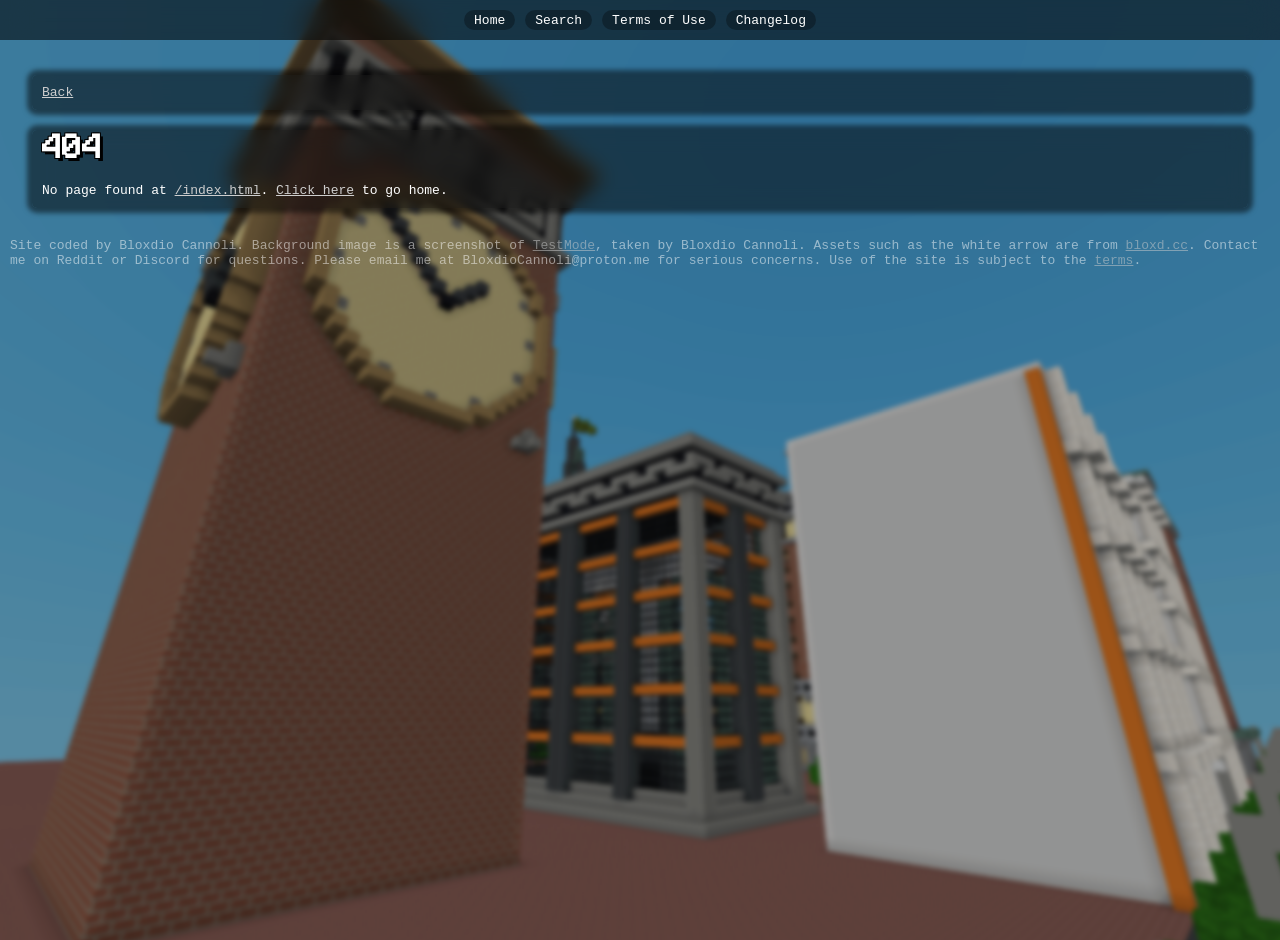
<file: index.html>
<!doctypehtml><html lang="en"><head><meta http-equiv="Cache-Control"content="no-cache, no-store, must-revalidate"><meta http-equiv="Pragma"content="no-cache"><meta http-equiv="Expires"content="0"><meta charset="UTF-8"><meta name="viewport"content="width=device-width,initial-scale=1"><title>Bloxdio Cannoli</title><link rel="stylesheet"href="style.css"><meta name="google-site-verification"content="KO9f15iojhdanMIluhb1A1uqJy_sI0j-Zqsx3xPZYEY"><meta name="description"content="Info and contact for Bloxdio Cannoli, plus free materials, codes, tools, etc! This is the official site of Bloxdio Cannoli."><meta property="og:site_name"content="Bloxdio Cannoli"><meta property="og:title"content="Bloxdio Cannoli Website"><meta property="og:description"content="Info on and contact for Bloxdio Cannoli, plus free codes! This is the official site of Bloxdio Cannoli!"><meta property="og:type"content="website"><meta property="og:image"content="/img/banner.png"><meta name="twitter:card"content="summary_large_image"><meta name="theme-color"content="#fc9003"><script id="discord:component-embed"type="application/json">{
    "component": {
        "type": 17,
        "accent_color": 16549891,
        "components": [
            {
                "type": 10,
                "content": "# [Bloxdio Cannoli](https://bloxdiocannoli.github.io/)\n[About me](https://bloxdiocannoli.github.io), [free codes](https://bloxdiocannoli.github.io/materials/?category=code), [schematics](https://bloxdiocannoli.github.io/materials/?category=schematic), [texture packs](https://bloxdiocannoli.github.io/materials/?category=texturePack), [shader packs](https://bloxdiocannoli.github.io/materials/?category=shaderPack), [crosshairs](https://bloxdiocannoli.github.io/materials/?category=crosshair), [online tools](https://bloxdiocannoli.github.io/materials/?category=tool), and more! This is the official site of Bloxdio Cannoli!"
            },
            {
                "type": 12,
                "items": [
                    {
                        "media": {
                            "url": "https://bloxdiocannoli.github.io/img/banner.png"
                        }
                    }
                ]
            },
            {
                "type": 1,
                "components": [
                    {
                        "type": 2,
                        "style": 5,
                        "url": "https://bloxdiocannoli.github.io/",
                        "label": "Home/About Me",
                        "emoji": {
                            "name": "🌐"
                        }
                    },
                    {
                        "type": 2,
                        "style": 5,
                        "url": "https://bloxdiocannoli.github.io/materials",
                        "label": "Search for Materials",
                        "emoji": {
                            "name": "🔎"
                        }
                    },
                    {
                        "type": 2,
                        "style": 5,
                        "url": "https://youtube.com/@BloxdioCannoli?sub_confirmation=1",
                        "label": "Subscribe!",
                        "emoji": {
                            "name": "▶️"
                        }
                    }
                ]
            }
        ]
    }
}</script><link rel="icon"type="image/svg+xml"href="/favicon/favicon.svg"><link rel="icon"type="image/x-icon"sizes="any"href="/favicon/favicon.ico"><link rel="apple-touch-icon"href="/favicon/favicon-apple-touch.png"></head><body><script src="script.js"defer="defer"></script><div class="background"></div><div class="section-cont"><div class="section"data-section="main"><img src="img/logo.png"class="topRightLogo"><h1>Bloxdio Cannoli</h1><h2>About</h2><p>Hi! I'm BloxdioCannoli. A Bloxd YouTuber, Bloxdhub admin. Reddit moderator, coder, and community member.</p><h2>Follow me!</h2><p class="buttonRow"><button class="socialButton youtube"data-href="https://youtube.com/@BloxdioCannoli"><img src="img/youtube-logo.png"> YouTube</button> <button class="socialButton reddit"data-href="https://reddit.com/u/BloxdioCannoli"><img src="img/reddit-logo.png"> Reddit</button> <button class="socialButton github"data-href="https://github.com/BloxdioCannoli"><img src="img/github-logo-white.png"> GitHub</button> <button class="socialButton bloxd"data-href="https://bloxd.io/player/WanderingCannoli"><img src="img/bloxd-logo.svg"> Bloxd</button> <button class="socialButton bloxdhub"data-href="https://bloxdhub.com/@Cannoli"><img src="img/bloxdhub-logo.png"> BloxdHub</button> <button class="socialButton discord"data-href="https://discord.com/users/1343816286702145619"><img src="img/discord-logo.png"> Discord</button></p></div><div class="section"data-section="youtube"><h1>YouTube</h1><h2>My channel</h2><p class="buttonRow"><button class="socialButton youtube"data-href="https://youtube.com/@BloxdioCannoli?sub_confirmation=1"><img src="img/youtube-logo.png"> Subscribe</button> <button class="socialButton youtube"data-href="https://youtube.com/@BloxdioCannoli"><img src="img/youtube-logo.png"> @BloxdioCannoli</button></p>I post tips, tricks, and coding features relating to Bloxd.io!</div><div class="section"data-section="reddit"><h1>Reddit</h1><h2>My accounts/bots</h2><p class="buttonRow"><button class="socialButton reddit"data-href="https://reddit.com/u/BloxdioCannoli"><img src="img/reddit-logo.png"> u/BloxdioCannoli</button> <button class="socialButton reddit"data-href="https://reddit.com/u/bloxd-bot"><img src="img/reddit-logo.png"> u/bloxd-bot</button> <button class="socialButton reddit"data-href="https://reddit.com/u/BloxdioCannoliNotif"><img src="img/reddit-logo.png"> u/BloxdioCannoliNotif</button></p>I'm an active mod and user on Reddit. I own a Devvit app that automatically moderates some of my subs, u/bloxd-bot. u/BloxdioCannoliNotif automatically posts to r/BloxdioCannoli when I upload a new video.<h2>r/bloxd</h2><p class="buttonRow"><button class="socialButton reddit"data-href="https://reddit.com/r/bloxd"><img src="img/reddit-logo.png"> r/bloxd</button></p>r/bloxd is a community dedicated to coding in, helping with users of, and dicussing bloxd.io. I help moderate it along with my bot -- u/bloxd-bot, and some other active mods.<h2>r/BloxdioCannoli</h2><p class="buttonRow"><button class="socialButton reddit"data-href="https://reddit.com/r/BloxdioCannoli"><img src="img/reddit-logo.png"> r/BloxdioCannoli</button></p>r/BloxdioCannoli is a community about me. I have a bot there that automatically posts my new videos.</div><div class="section"data-section="bloxdhub"><h1>Bloxdhub</h1><h2>My account</h2><p class="buttonRow"><button class="socialButton bloxdhub"data-href="https://bloxdhub.com/@Cannoli"><img src="img/bloxdhub-logo.png"> @Cannoli</button></p>I'm a site admin and Discord moderator. On top of that, I like to make high-quality posts and interact with my followers!</div><div class="section"data-section="github"><h1>GitHub</h1><h2>My account</h2><p class="buttonRow"><button class="socialButton github"data-href="https://github.com/BloxdioCannoli"><img src="img/github-logo-white.png"> BloxdioCannoli</button></p>I contribute to Bloxd.io documentation and use GitHub pages to host sites -- like this one!<h2>Orginizations</h2><p class="buttonRow"><button class="socialButton github"data-href="https://github.com/BloxdCodingOverhaulProject"><img src="img/github-logo-white.png"> BloxdCodingOverhaulProject</button></p>I'm apart of BCOP (a coding group for advanced Bloxd.io coders), and am in charge of the GitHub org for it.<h2>Pinned repositories</h2><p class="buttonRow"><button class="socialButton github"data-href="https://github.com/BloxdioCannoli/bloxdio-pet-info"><img src="img/github-logo-white.png"> Bloxd pet information</button> <button class="socialButton github"data-href="https://github.com/BloxdioCannoli/bloxdiocannoli.github.io"><img src="img/github-logo-white.png"> The source code of this website</button></p>Some repos I am proud of.</div><div class="section"data-section="discord"><h1>Discord</h1><h2>My account</h2><p class="buttonRow"><button class="socialButton discord"data-href="https://discord.com/users/1343816286702145619"><img src="img/discord-logo.png"> coding.cannoli</button></p>I try to reply to DMs, but not always. I get quite a lot of spam.<h2>My Server</h2><p class="buttonRow"><button class="socialButton discord"data-href="https://discord.gg/PeDME9m9Mv"><img src="img/discord-logo.png"> Bloxdio Cannoli Official Server</button></p>I sometimes check the Discord, though it needs some updating. I do have an announcements channel people can follow for channel updates and new videos!<h2>BCOP Discord</h2><p class="buttonRow"><button class="socialButton discord"data-href="https://discord.gg/VMayqASP6e"><img src="img/discord-logo.png"> BCOP Official Server</button></p>I'm apart of BCOP (a coding group for advanced Bloxd.io coders), and am a staff member for the Discord server. Join if you're an advanced coder who wants to apply to a community of likeminded individuals.</div><div class="section"data-section="faq"><h1>FAQ</h1>Before you post on my subreddit or DM me, this list will answer some common questions.<br><br><div class="faq-container"><div class="faq"><span class="faq-header">Are you a dev?</span> <span class="faq-content">No. I code in Bloxd, but I do not code <i>for</i> Bloxd.</span></div><div class="faq"><span class="faq-header">Can you ask [name] to friend me?</span> <span class="faq-content">No.</span></div><div class="faq"><span class="faq-header">I'm a big fan. Can we play together/can I friend you?</span> <span class="faq-content">If we get to know each other and I want to, sure. I can't friend all 1k of my subs! I usually play in lobby 1 of games when I'm recording, so you can always catch me around!</span></div><div class="faq"><span class="faq-header">How do I become a Bloxd dev?</span> <span class="faq-content"><a href="https://jobs.ashbyhq.com/bloxd"target="_blank">Here are the currently open applications.</a></span></div><div class="faq"><span class="faq-header">Can you code [thing] for me?</span> <span class="faq-content">If I have time or I know you well, I could possibly do it. Normally, <a href="https://www.reddit.com/r/bloxd/submit/?title=Coding+Help%3A+%5Bbrief+summary+of+what+you+need%5D&text=%5Bwhat+you+made%5D%5Bwhat+you+need+help+with%5D&type=TEXT">create a post</a> in r/bloxd (clicking the link autofills a nice template for you)! We have a group of talented coders, including myself. If I liked coding it, I might turn it into a video and credit you for the idea.</span></div><div class="faq"><span class="faq-header">Can you look at [youtube channel/custom gamemode/website] for me?</span> <span class="faq-content">Again, maybe if I have time, or if I know you well. You'll definitely get people to look at it if you <a href="https://www.reddit.com/r/bloxd/submit/?title=Coding%20Help">create a post</a> in r/bloxd, though!</span></div><div class="faq"><span class="faq-header">Why did you ban [me/my friend]?</span> <span class="faq-content"><b>If you're asking about a ban from the official Bloxd Discord server or an ingame Bloxd ban</b>: I'm not an admin there.<br><br><b>If you're asking about a ban from r/bloxd</b>, my YT channel, etc: It was because you/they violated the rules. Any banned Reddit user can go through the appeal process with that individual subreddit if there is one.<br><br><b>If you're asking about a ban/warn from Bloxdhub site</b>, then (a) it's possible that I wasn't the one to ban you/them and (b) it was likely not false. Appeals can be made on-site via the Your Record page, if they're eligible. Check if you can appeal <a href="https://bloxdhub.com/moderation">here</a>. If it's a ban, you can likely appeal <a href="https://discord.gg/228Xr6myEX">here</a>.<br><br><b>If you're asking about a ban from the Bloxdhub Discord</b>, then (a) it's possible that I wasn't the one to ban you/them and (b) it was likely not false. Appeals can be made <a href="https://discord.gg/228Xr6myEX">here</a>.</span></div><div class="faq"><span class="faq-header">Give me [super/cosmetics]</span> <span class="faq-content">I might do giveaways one day.</span></div></div></div></div></body></html>
</file>
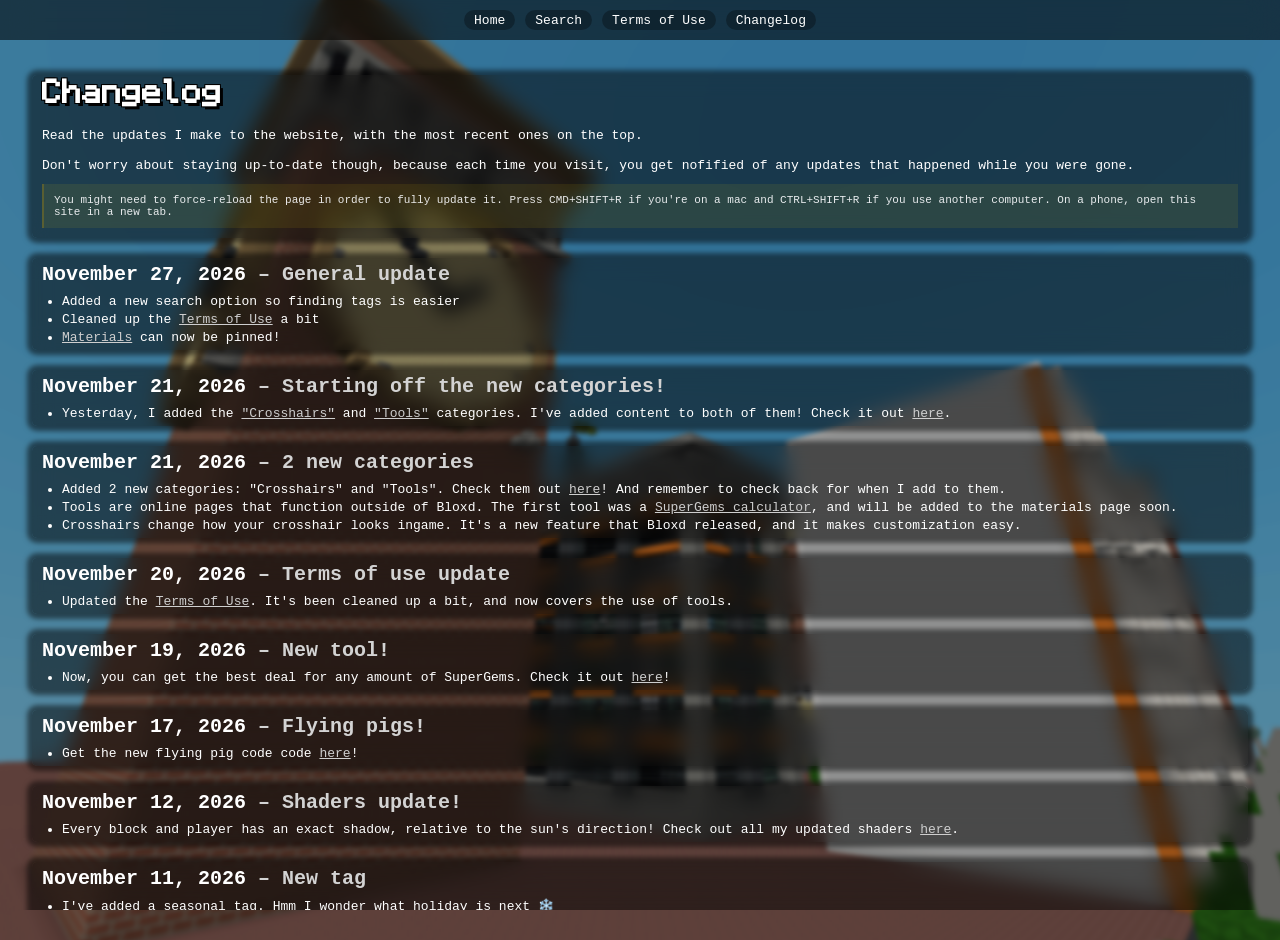
<file: changelog/index.html>
<!doctypehtml><html lang="en"><head><meta http-equiv="Cache-Control"content="no-cache, no-store, must-revalidate"><meta http-equiv="Pragma"content="no-cache"><meta http-equiv="Expires"content="0"><meta charset="UTF-8"><meta name="viewport"content="width=device-width,initial-scale=1"><title>Bloxdio Cannoli | Changelog</title><link rel="stylesheet"href="/style.css"><meta name="google-site-verification"content="KO9f15iojhdanMIluhb1A1uqJy_sI0j-Zqsx3xPZYEY"><meta name="description"content="Bloxdio Cannoli website changelog! This is the official site of Bloxdio Cannoli."><meta property="og:site_name"content="Bloxdio Cannoli"><meta property="og:title"content="Bloxdio Cannoli Changelog"><meta property="og:description"content="Website changelog. This is the official site of Bloxdio Cannoli!"><meta property="og:type"content="website"><meta property="og:image"content="/img/banner.png"><meta name="twitter:card"content="summary_large_image"><meta name="theme-color"content="#fc9003"><link rel="icon"type="image/svg+xml"href="/favicon/favicon.svg"><link rel="icon"type="image/x-icon"sizes="any"href="/favicon/favicon.ico"><link rel="apple-touch-icon"href="/favicon/favicon-apple-touch.png"><script id="discord:component-embed"type="application/json">{
    "component": {
        "type": 17,
        "accent_color": 16549891,
        "components": [
            {
                "type": 10,
                "content": "# [Bloxdio Cannoli Changelog](https://bloxdiocannoli.github.io/changelog/)\nWebsite changelog. This is the official site of Bloxdio Cannoli!"
            },
            {
                "type": 12,
                "items": [
                    {
                        "media": {
                            "url": "https://bloxdiocannoli.github.io/img/banner.png"
                        }
                    }
                ]
            },
            {
                "type": 1,
                "components": [
                    {
                        "type": 2,
                        "style": 5,
                        "url": "https://bloxdiocannoli.github.io/",
                        "label": "Visit Main Website",
                        "emoji": {
                            "name": "🌐"
                        }
                    },
                    {
                        "type": 2,
                        "style": 5,
                        "url": "https://bloxdiocannoli.github.io/materials",
                        "label": "Search for Materials",
                        "emoji": {
                            "name": "🔎"
                        }
                    },
                    {
                        "type": 2,
                        "style": 5,
                        "url": "https://youtube.com/@BloxdioCannoli?sub_confirmation=1",
                        "label": "Subscribe!",
                        "emoji": {
                            "name": "▶️"
                        }
                    }
                ]
            }
        ]
    }
}</script></head><body><script src="/script.js"defer="defer"></script><div class="background"></div><div class="section-cont"><div class="section"data-section="changelog"><h1>Changelog</h1>Read the updates I make to the website, with the most recent ones on the top.<br><br>Don't worry about staying up-to-date though, because each time you visit, you get nofified of any updates that happened while you were gone.<p class="borderedNotice">You might need to force-reload the page in order to fully update it. Press CMD+SHIFT+R if you're on a mac and CTRL+SHIFT+R if you use another computer. On a phone, open this site in a new tab.</p></div></div></body></html>
</file>
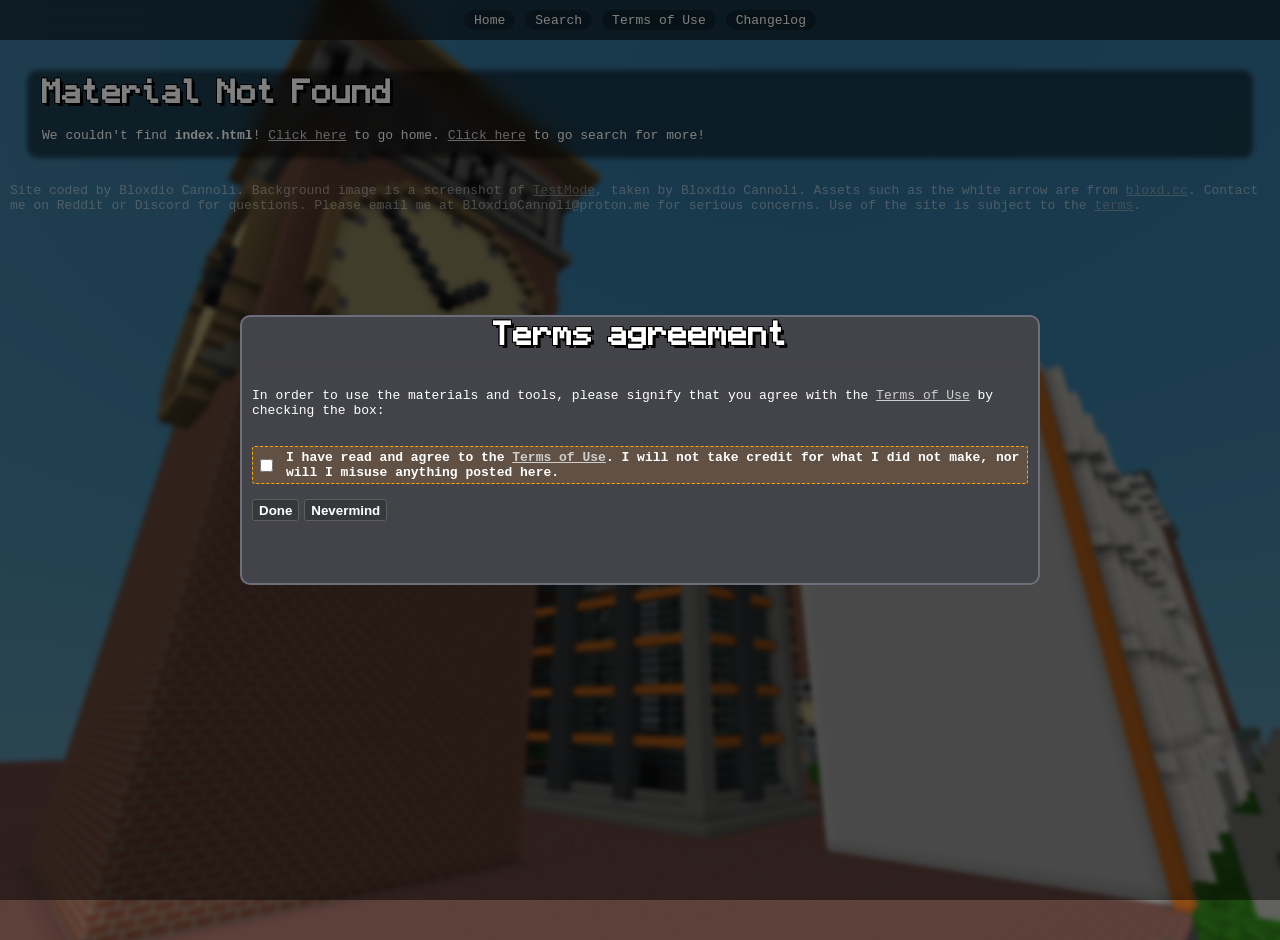
<file: codes/index.html>
<!doctypehtml><html lang="en"><head><meta charset="UTF-8"><meta name="viewport"content="width=device-width,initial-scale=1"><title>Bloxdio Cannoli | Codes</title><link rel="stylesheet"href="/style.css"><meta name="google-site-verification"content="KO9f15iojhdanMIluhb1A1uqJy_sI0j-Zqsx3xPZYEY"><meta name="description"content="Info and contact for Bloxdio Cannoli, plus free codes! This is the official site of Bloxdio Cannoli."><meta property="og:site_name"content="Bloxdio Cannoli"><meta property="og:title"content="Bloxdio Cannoli Codes"><meta property="og:description"content="Free codes! This is the official site of Bloxdio Cannoli, with more features coming soon!"><meta property="og:type"content="website"><meta property="og:image"content="/img/banner.png"><meta name="twitter:card"content="summary_large_image"><meta name="theme-color"content="#fc9003"><link rel="icon"type="image/svg+xml"href="/favicon/favicon.svg"><link rel="icon"type="image/x-icon"sizes="any"href="/favicon/favicon.ico"><link rel="apple-touch-icon"href="/favicon/favicon-apple-touch.png"><script id="discord:component-embed"type="application/json">{
    "component": {
        "type": 17,
        "accent_color": 16549891,
        "components": [
            {
                "type": 10,
                "content": "# [Bloxdio Cannoli Codes](https://bloxdiocannoli.github.io/codes/)\nFree codes! This is the official site of Bloxdio Cannoli, with more features coming soon!"
            },
            {
                "type": 12,
                "items": [
                    {
                        "media": {
                            "url": "https://bloxdiocannoli.github.io/img/banner.png"
                        }
                    }
                ]
            },
            {
                "type": 1,
                "components": [
                    {
                        "type": 2,
                        "style": 5,
                        "url": "https://bloxdiocannoli.github.io/",
                        "label": "Visit Main Website",
                        "emoji": {
                            "name": "🌐"
                        }
                    },
                    {
                        "type": 2,
                        "style": 5,
                        "url": "https://bloxdiocannoli.github.io/codes",
                        "label": "Search for Codes",
                        "emoji": {
                            "name": "🔎"
                        }
                    },
                    {
                        "type": 2,
                        "style": 5,
                        "url": "https://youtube.com/@BloxdioCannoli?sub_confirmation=1",
                        "label": "Subscribe!",
                        "emoji": {
                            "name": "▶️"
                        }
                    }
                ]
            }
        ]
    }
}</script></head><body><script src="/script.js"defer="defer"></script><div class="background"></div><div class="section-cont"><div class="section"data-section="search"><h1>Codes</h1><h2>Search by text</h2><br><div class="searchInput-container"><input placeholder=""id="codesSearchInput"> <button id="clearSearch"class="submitBtn clearSearch">x</button> <button id="submitSearch"class="submitBtn">Search</button></div><h2>Search by tags</h2><br><div id="selectTags"><div id="removeTagFilter"class="buttonRow inline"></div><span id="tagDivider"class="tagDivider">&nbsp;</span><div id="addTagFilter"class="buttonRow inline"></div></div></div><div id="codeSearchOutput"></div></div></body></html>
</file>
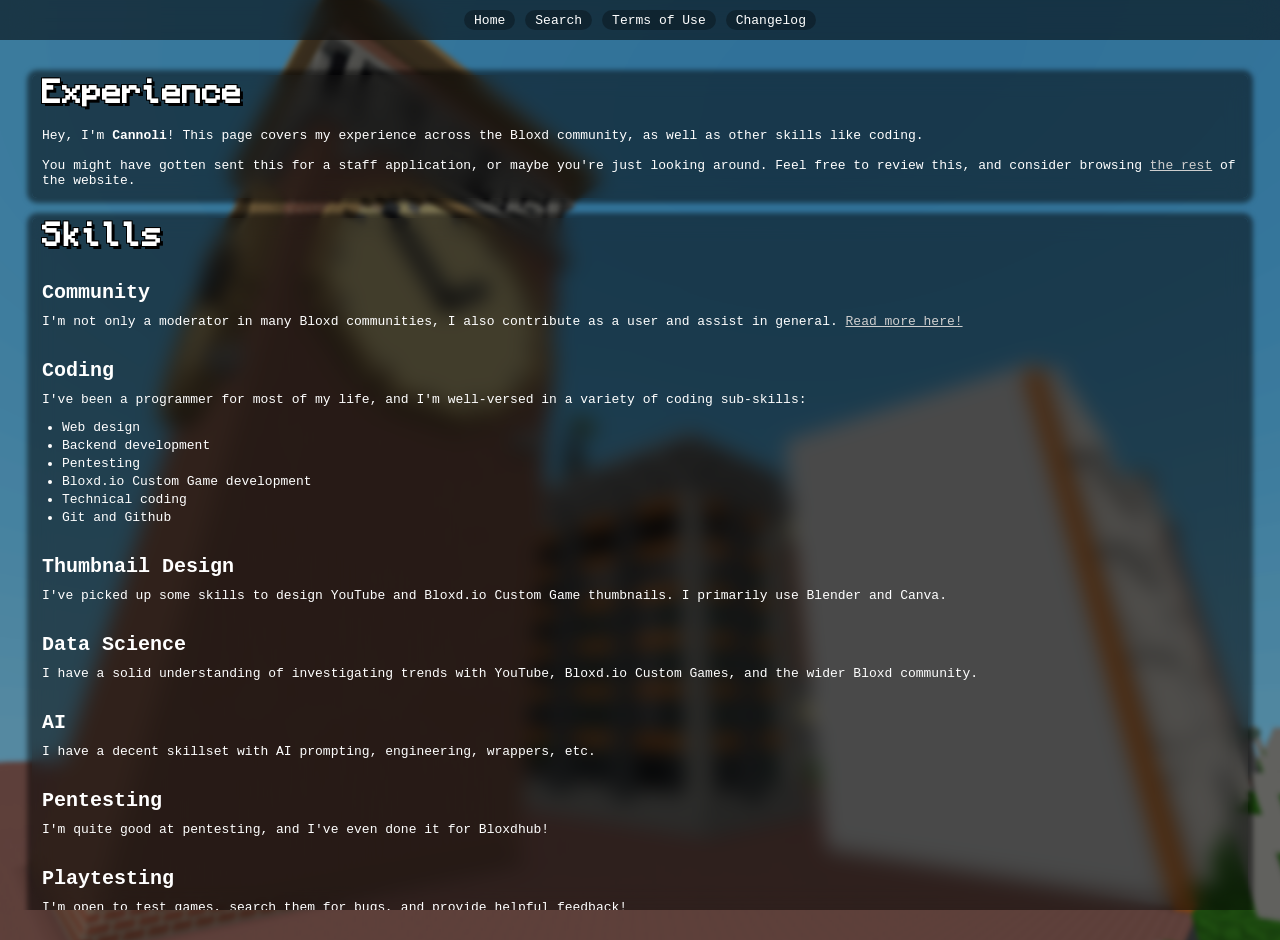
<file: experience/index.html>
<head><meta http-equiv="Cache-Control"content="no-cache, no-store, must-revalidate"><meta http-equiv="Pragma"content="no-cache"><meta http-equiv="Expires"content="0"><meta charset="UTF-8"><meta name="viewport"content="width=device-width,initial-scale=1"><title>Bloxdio Cannoli | Experience</title><link rel="stylesheet"href="/style.css"><meta name="google-site-verification"content="KO9f15iojhdanMIluhb1A1uqJy_sI0j-Zqsx3xPZYEY"><meta name="description"content="Bloxdio Cannoli's experience. This is the official site of Bloxdio Cannoli."><meta property="og:site_name"content="Bloxdio Cannoli"><meta property="og:title"content="Bloxdio Cannoli Experience"><meta property="og:description"content="Bloxdio Cannoli's experience. This is the official site of Bloxdio Cannoli!"><meta property="og:type"content="website"><meta property="og:image"content="/img/banner.png"><meta name="twitter:card"content="summary_large_image"><meta name="theme-color"content="#fc9003"><link rel="icon"type="image/svg+xml"href="/favicon/favicon.svg"><link rel="icon"type="image/x-icon"sizes="any"href="/favicon/favicon.ico"><link rel="apple-touch-icon"href="/favicon/favicon-apple-touch.png"><script id="discord:component-embed"type="application/json">{
    "component": {
        "type": 17,
        "accent_color": 16549891,
        "components": [
            {
                "type": 10,
                "content": "# [Bloxdio Cannoli Experience](https://bloxdiocannoli.github.io/experience/)\nMy experience with Bloxd, coding, moderation, etc. This is the official site of Bloxdio Cannoli!"
            },
            {
                "type": 12,
                "items": [
                    {
                        "media": {
                            "url": "https://bloxdiocannoli.github.io/img/banner.png"
                        }
                    }
                ]
            },
            {
                "type": 1,
                "components": [
                    {
                        "type": 2,
                        "style": 5,
                        "url": "https://bloxdiocannoli.github.io/",
                        "label": "Visit Main Website",
                        "emoji": {
                            "name": "🌐"
                        }
                    },
                    {
                        "type": 2,
                        "style": 5,
                        "url": "https://bloxdiocannoli.github.io/experience",
                        "label": "Review Experience",
                        "emoji": {
                            "name": "🤔"
                        }
                    },
                    {
                        "type": 2,
                        "style": 5,
                        "url": "https://youtube.com/@BloxdioCannoli?sub_confirmation=1",
                        "label": "Subscribe!",
                        "emoji": {
                            "name": "▶️"
                        }
                    }
                ]
            }
        ]
    }
}</script></head><body><script src="/script.js"defer="defer"></script><div class="background"></div><div class="section-cont"><div class="section"data-section="main"><h1>Experience</h1>Hey, I'm <b>Cannoli</b>! This page covers my experience across the Bloxd community, as well as other skills like coding.<br><br>You might have gotten sent this for a staff application, or maybe you're just looking around. Feel free to review this, and consider browsing <a href="/">the rest</a> of the website.</div><div class="section"data-section="skills"><h1>Skills</h1><h2>Community</h2><br>I'm not only a moderator in many Bloxd communities, I also contribute as a user and assist in general. <a href="/experience/?section=community-experience">Read more here!</a><h2>Coding</h2><br>I've been a programmer for most of my life, and I'm well-versed in a variety of coding sub-skills:<ul><li>Web design</li><li>Backend development</li><li>Pentesting</li><li>Bloxd.io Custom Game development</li><li>Technical coding</li><li>Git and Github</li></ul><h2>Thumbnail Design</h2><br>I've picked up some skills to design YouTube and Bloxd.io Custom Game thumbnails. I primarily use Blender and Canva.<h2>Data Science</h2><br>I have a solid understanding of investigating trends with YouTube, Bloxd.io Custom Games, and the wider Bloxd community.<h2>AI</h2><br>I have a decent skillset with AI prompting, engineering, wrappers, etc.<h2>Pentesting</h2><br>I'm quite good at pentesting, and I've even done it for Bloxdhub!<h2>Playtesting</h2><br>I'm open to test games, search them for bugs, and provide helpful feedback!</div><div class="section"data-section="community-experience"><h1>Community Experience</h1>I have experience as a moderator and contributor of many Bloxd.io communities.<p class="borderedNotice blue">Note: If you're looking for my socials, head over to the <a href="/">homepage</a>.</p><h2><img src="/img/reddit-logo.png"class="headerIcon">r/bloxd on Reddit <span class="experienceActivityLabel active">Active</span></h2><br>I've been a moderator on <a href="https://reddit.com/r/bloxd"target="_blank">r/bloxd</a> (a 7k+ member Bloxd subreddit) for over 1 year. Here, I've learned:<ul><li>Fairly moderating under pressure</li><li>Working with a small team</li><li>Developing a custom-built Devvit app in TypeScript</li><li>Customizing the community</li><li>Expanding on pre-existing rules for the community, and in some cases making new ones that mesh with the community's current structure</li><li>Growing the community with model posts, and engaging in the comments of others</li><li>Knowing when to contact the Reddit Admins</li><li>Actioning users</li><li>Working through long queues</li><li>How to moderate on Reddit in general</li></ul><h2><img src="/img/bloxdhub-logo.png"class="headerIcon">Bloxdhub <span class="experienceActivityLabel active">Active</span></h2><br>I've been moderating on <a href="https://bloxdhub.com"target="_blank">Bloxdhub site</a> (a 30k+ member website) and Discord (a 1.5k+ member server) since October of 2026. On the site I'm an Admin, and on the Discord I am currently a Moderator. Here, I've learned:<ul><li>Working with a small team and having contact with the owner</li><li>Handing appeals</li><li>De-escalating community drama</li><li>Actioning users</li><li>Explaining my decisions externally and internally</li><li>Working through long queues</li></ul><h2><img src="/img/discord-logo.png"class="headerIcon">BCOP on Discord <span class="experienceActivityLabel active">Active</span></h2><br>I've been moderating on BCOP (a ~75 member coding community) since April of 2026. BCOP is a community for advanced Bloxd.io coders and Bloxd staff members to code together! Here, I've learned:<ul><li>How to develop complex workflows and guidelines to be used long-term</li><li>Fleshing out an already-built server</li><li>Managing staff members more closely</li><li>Bot development and management</li><li>How to guard information that isn't quite ready for the public</li><li>How to moderate on Discord in general</li></ul><h2><img src="/img/youtube-logo.png"class="headerIcon">BloxdioCannoli on YouTube <span class="experienceActivityLabel active">Active</span></h2><br>I have a year-old YouTube channel called <a href="https://youtube.com/@BloxdioCannoli"target="_blank">@BloxdioCannoli</a>. Here, I've learned:<ul><li>How to handle a video at every step of the proces: Brainstorming, researching, coding, building, recording, editing, producing, thumbnail designing, networking, analyzing, etc.</li><li>Creating and managing community rules and filters</li><li>Vetting collaborations</li></ul><h2><img src="/img/bloxd-logo.svg"class="headerIcon">Bloxd <span class="experienceActivityLabel active">Active</span></h2><br>I've been playing on Bloxd since March of 2025. I'm an active player, custom game coder, and bug finder! I've even reported a few dupes.</div></div></body>
</file>
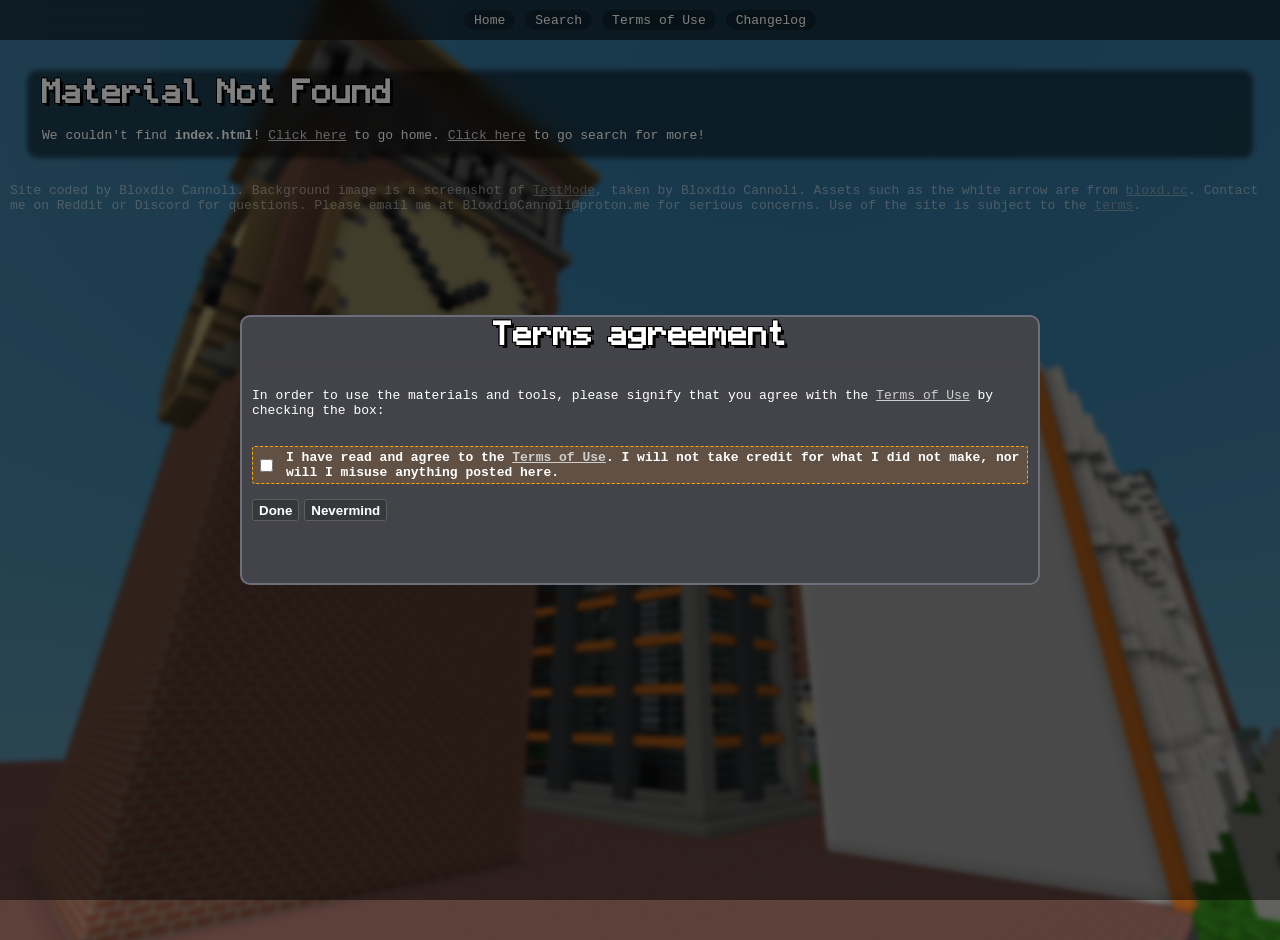
<file: materials/index.html>
<!doctypehtml><html lang="en"><head><meta http-equiv="Cache-Control"content="no-cache, no-store, must-revalidate"><meta http-equiv="Pragma"content="no-cache"><meta http-equiv="Expires"content="0"><meta charset="UTF-8"><meta name="viewport"content="width=device-width,initial-scale=1"><title>Bloxdio Cannoli | Materials</title><link rel="stylesheet"href="/style.css"><meta name="google-site-verification"content="KO9f15iojhdanMIluhb1A1uqJy_sI0j-Zqsx3xPZYEY"><meta name="description"content="Info and contact for Bloxdio Cannoli, plus free materials, codes, tools, etc! This is the official site of Bloxdio Cannoli."><meta property="og:site_name"content="Bloxdio Cannoli"><meta property="og:title"content="Bloxdio Cannoli Materials"><meta property="og:description"content="Free codes and other resources! This is the official site of Bloxdio Cannoli!"><meta property="og:type"content="website"><meta property="og:image"content="/img/banner.png"><meta name="twitter:card"content="summary_large_image"><meta name="theme-color"content="#fc9003"><link rel="icon"type="image/svg+xml"href="/favicon/favicon.svg"><link rel="icon"type="image/x-icon"sizes="any"href="/favicon/favicon.ico"><link rel="apple-touch-icon"href="/favicon/favicon-apple-touch.png"><script id="discord:component-embed"type="application/json">{
    "component": {
        "type": 17,
        "accent_color": 16549891,
        "components": [
            {
                "type": 10,
                "content": "# [Bloxdio Cannoli Materials](https://bloxdiocannoli.github.io/materials/)\nFree codes, schematics, texture packs, shader packs, etc! This is the official site of Bloxdio Cannoli!"
            },
            {
                "type": 12,
                "items": [
                    {
                        "media": {
                            "url": "https://bloxdiocannoli.github.io/img/banner.png"
                        }
                    }
                ]
            },
            {
                "type": 1,
                "components": [
                    {
                        "type": 2,
                        "style": 5,
                        "url": "https://bloxdiocannoli.github.io/",
                        "label": "Visit Main Website",
                        "emoji": {
                            "name": "🌐"
                        }
                    },
                    {
                        "type": 2,
                        "style": 5,
                        "url": "https://bloxdiocannoli.github.io/materials",
                        "label": "Search for Materials",
                        "emoji": {
                            "name": "🔎"
                        }
                    },
                    {
                        "type": 2,
                        "style": 5,
                        "url": "https://youtube.com/@BloxdioCannoli?sub_confirmation=1",
                        "label": "Subscribe!",
                        "emoji": {
                            "name": "▶️"
                        }
                    }
                ]
            }
        ]
    }
}</script></head><body><script src="/script.js"defer="defer"></script><div class="background"></div><div class="section-cont"><div class="section"data-section="search"><h1>Browse Materials</h1><h2>Select category</h2><br><div id="categoryButtonContainer"class="buttonRow inline"></div><h2>Filter by text</h2><br><div class="searchInput-container"><input placeholder=""id="codesSearchInput"> <button id="clearSearch"class="submitBtn clearSearch">x</button> <button id="submitSearch"class="submitBtn">Search</button></div><h2>Filter by tags</h2><br><span id="filterTagSearch"></span><div id="selectTags"><div id="removeTagFilter"class="buttonRow inline"></div><span id="tagDivider"class="tagDivider">&nbsp;</span><div id="addTagFilter"class="buttonRow inline"></div></div></div><div id="codeSearchOutput"></div></div></body></html>
</file>
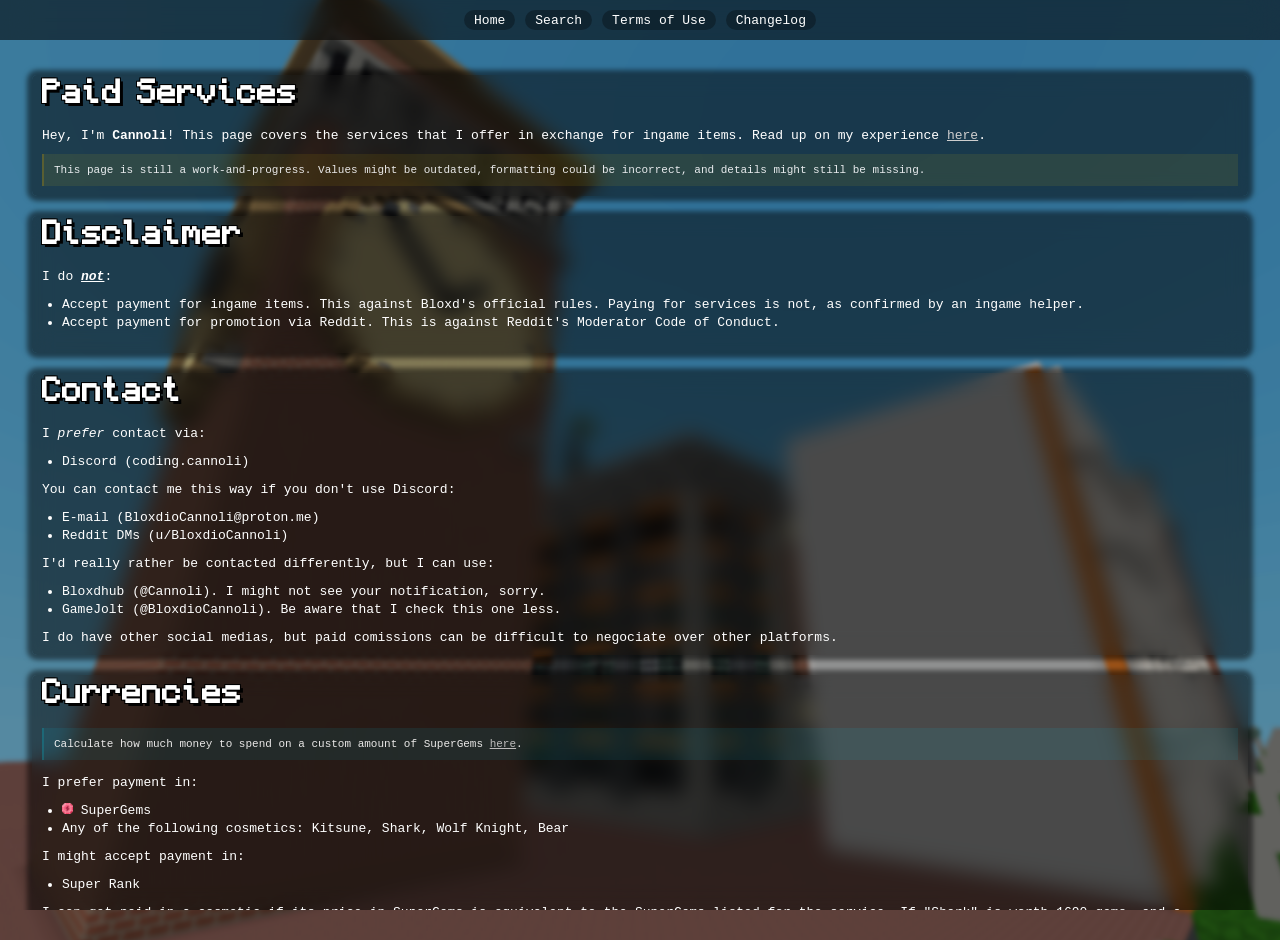
<file: paid-services/index.html>
<head><meta http-equiv="Cache-Control"content="no-cache, no-store, must-revalidate"><meta http-equiv="Pragma"content="no-cache"><meta http-equiv="Expires"content="0"><meta charset="UTF-8"><meta name="viewport"content="width=device-width,initial-scale=1"><title>Bloxdio Cannoli | Paid Services</title><link rel="stylesheet"href="/style.css"><meta name="google-site-verification"content="KO9f15iojhdanMIluhb1A1uqJy_sI0j-Zqsx3xPZYEY"><meta name="description"content="Paid services of Bloxdio Cannoli. This is the official site of Bloxdio Cannoli."><meta property="og:site_name"content="Bloxdio Cannoli"><meta property="og:title"content="Bloxdio Cannoli Paid Services"><meta property="og:description"content="Paid services of Bloxdio Cannoli. This is the official site of Bloxdio Cannoli!"><meta property="og:type"content="website"><meta property="og:image"content="/img/banner.png"><meta name="twitter:card"content="summary_large_image"><meta name="theme-color"content="#fc9003"><link rel="icon"type="image/svg+xml"href="/favicon/favicon.svg"><link rel="icon"type="image/x-icon"sizes="any"href="/favicon/favicon.ico"><link rel="apple-touch-icon"href="/favicon/favicon-apple-touch.png"><script id="discord:component-embed"type="application/json">{
    "component": {
        "type": 17,
        "accent_color": 16549891,
        "components": [
            {
                "type": 10,
                "content": "# [Bloxdio Cannoli Paid Services](https://bloxdiocannoli.github.io/paid-services/)\nPaid services I offer. This is the official site of Bloxdio Cannoli!"
            },
            {
                "type": 12,
                "items": [
                    {
                        "media": {
                            "url": "https://bloxdiocannoli.github.io/img/banner.png"
                        }
                    }
                ]
            },
            {
                "type": 1,
                "components": [
                    {
                        "type": 2,
                        "style": 5,
                        "url": "https://bloxdiocannoli.github.io/",
                        "label": "Visit Main Website",
                        "emoji": {
                            "name": "🌐"
                        }
                    },
                    {
                        "type": 2,
                        "style": 5,
                        "url": "https://bloxdiocannoli.github.io/paid-services",
                        "label": "Review Services",
                        "emoji": {
                            "name": "💸"
                        }
                    },
                    {
                        "type": 2,
                        "style": 5,
                        "url": "https://youtube.com/@BloxdioCannoli?sub_confirmation=1",
                        "label": "Subscribe!",
                        "emoji": {
                            "name": "▶️"
                        }
                    }
                ]
            }
        ]
    }
}</script></head><body><script src="/script.js"defer="defer"></script><div class="background"></div><div class="section-cont"><div class="section"data-section="main"><h1>Paid Services</h1>Hey, I'm <b>Cannoli</b>! This page covers the services that I offer in exchange for ingame items. Read up on my experience <a href="/experience/">here</a>.<p class="borderedNotice">This page is still a work-and-progress. Values might be outdated, formatting could be incorrect, and details might still be missing.</p></div><div class="section"data-section="disclaimer"><h1>Disclaimer</h1>I do <u><b><i>not</i></b></u>:<ul><li>Accept payment for ingame items. This against Bloxd's official rules. Paying for services is not, as confirmed by an ingame helper.</li><li>Accept payment for promotion via Reddit. This is against Reddit's Moderator Code of Conduct.</li></ul></div><div class="section"data-section="contact"><h1>Contact</h1>I <i>prefer</i> contact via:<ul><li>Discord (coding.cannoli)</li></ul>You can contact me this way if you don't use Discord:<ul><li>E-mail (BloxdioCannoli@proton.me)</li><li>Reddit DMs (u/BloxdioCannoli)</li></ul>I'd really rather be contacted differently, but I can use:<ul><li>Bloxdhub (@Cannoli). I might not see your notification, sorry.</li><li>GameJolt (@BloxdioCannoli). Be aware that I check this one less.</li></ul>I do have other social medias, but paid comissions can be difficult to negociate over other platforms.</div><div class="section"data-section="currencies"><h1>Currencies</h1><p class="borderedNotice blue">Calculate how much money to spend on a custom amount of SuperGems <a href="/supergems-calculator/">here</a>.</p><br>I prefer payment in:<ul><li><img src="/img/supergem.png"> SuperGems</li><li>Any of the following cosmetics: Kitsune, Shark, Wolf Knight, Bear</li></ul>I might accept payment in:<ul><li>Super Rank</li></ul>I can get paid in a cosmetic if its price in SuperGems is equivalent to the SuperGems listed for the service. If "Shark" is worth 1690 gems, and a service is around 1690 gems, that works! If the prices are at least similar, I'll probably be okay with it.</div><div class="section"data-section="services"><h1>Services</h1><p class="borderedNotice blue">Read up on my skills <a href="/experience/?section=skills">here</a>.</p><div id="servicesContainer"></div></div><div class="section"data-section="payment"><h1>Payment</h1><p class="borderedNotice blue">Calculate how much money to spend on a custom amount of SuperGems <a href="/supergems-calculator/">here</a>.</p><br>Payment is to be made via the amount of currency we decide on, to WanderingCannoli ingame unless otherwise agreed on. The above payments are mainly guidelines, and negociations can be made.<br><br>Additionally, I might accept payment before or after I do the service, depending on its value. Eg a YouTube promo can be released before payment, while a custom game might be only partially sent before payment.</div></div></body>
</file>
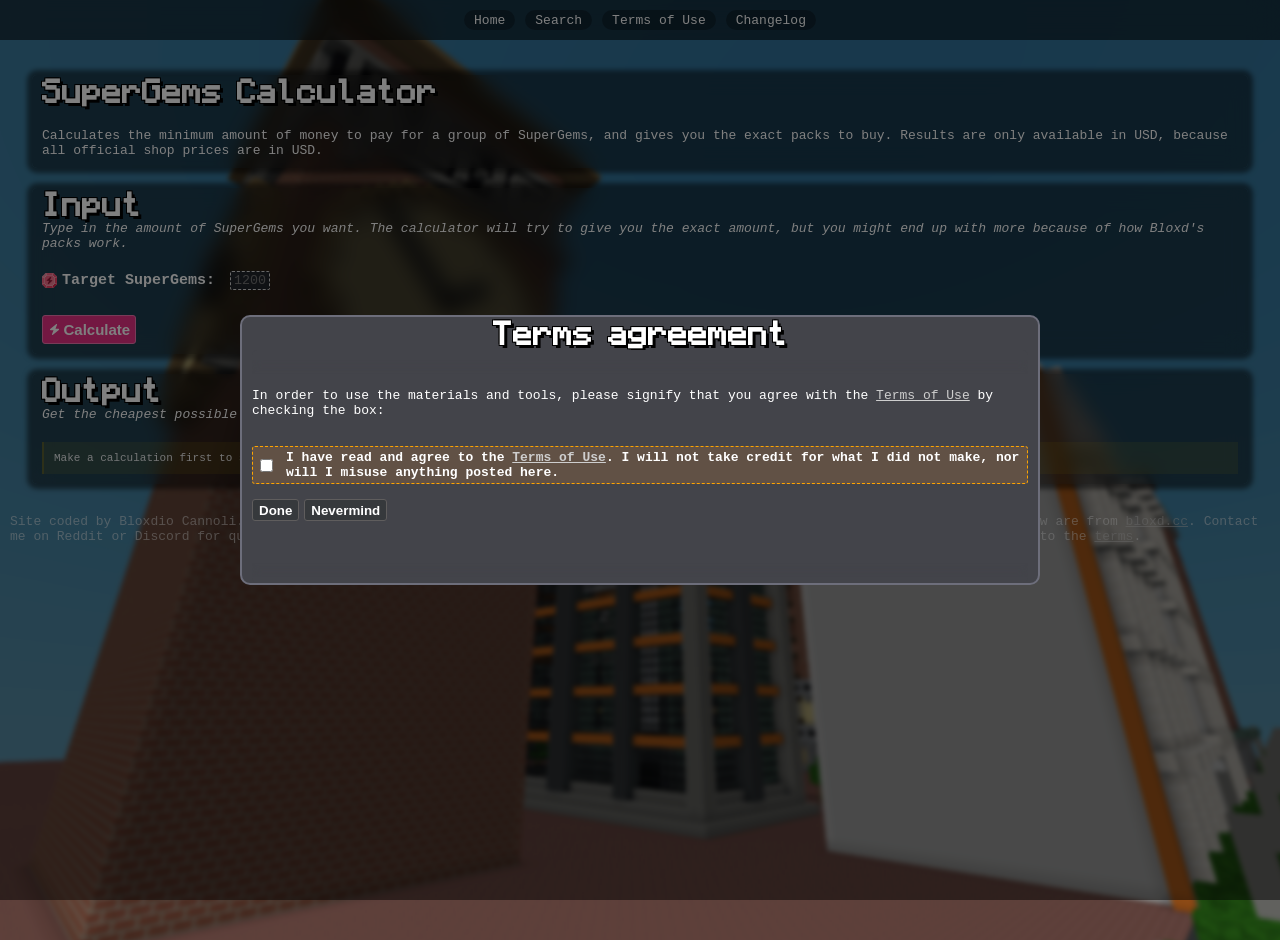
<file: supergems-calculator/index.html>
<head><meta http-equiv="Cache-Control"content="no-cache, no-store, must-revalidate"><meta http-equiv="Pragma"content="no-cache"><meta http-equiv="Expires"content="0"><meta charset="UTF-8"><meta name="viewport"content="width=device-width,initial-scale=1"><title>Bloxdio Cannoli | SuperGems Calculator</title><link rel="stylesheet"href="/style.css"><meta name="google-site-verification"content="KO9f15iojhdanMIluhb1A1uqJy_sI0j-Zqsx3xPZYEY"><meta name="description"content="Calculates the minimum amount of money to pay for a group of SuperGems, and gives you the exact packs to buy. This is the official site of Bloxdio Cannoli."><meta property="og:site_name"content="Bloxdio Cannoli"><meta property="og:title"content="Bloxdio Cannoli SuperGems Calculator"><meta property="og:description"content="Calculates the minimum amount of money to pay for a group of SuperGems, and gives you the exact packs to buy. This is the official site of Bloxdio Cannoli!"><meta property="og:type"content="website"><meta property="og:image"content="/img/banner.png"><meta name="twitter:card"content="summary_large_image"><meta name="theme-color"content="#fc9003"><link rel="icon"type="image/svg+xml"href="/favicon/favicon.svg"><link rel="icon"type="image/x-icon"sizes="any"href="/favicon/favicon.ico"><link rel="apple-touch-icon"href="/favicon/favicon-apple-touch.png"><script id="discord:component-embed"type="application/json">{
    "component": {
        "type": 17,
        "accent_color": 16549891,
        "components": [
            {
                "type": 10,
                "content": "# [Bloxdio Cannoli SuperGems Calculator](https://bloxdiocannoli.github.io/super-gems-calculator/)\nCalculates the minimum amount of money to pay for a group of SuperGems, and gives you the exact packs to buy. This is the official site of Bloxdio Cannoli!"
            },
            {
                "type": 12,
                "items": [
                    {
                        "media": {
                            "url": "https://bloxdiocannoli.github.io/img/banner.png"
                        }
                    }
                ]
            },
            {
                "type": 1,
                "components": [
                    {
                        "type": 2,
                        "style": 5,
                        "url": "https://bloxdiocannoli.github.io/",
                        "label": "Visit Main Website",
                        "emoji": {
                            "name": "🌐"
                        }
                    },
                    {
                        "type": 2,
                        "style": 5,
                        "url": "https://bloxdiocannoli.github.io/super-gems-calculator",
                        "label": "Optimize Gem Payments",
                        "emoji": {
                            "name": "💸"
                        }
                    },
                    {
                        "type": 2,
                        "style": 5,
                        "url": "https://youtube.com/@BloxdioCannoli?sub_confirmation=1",
                        "label": "Subscribe!",
                        "emoji": {
                            "name": "▶️"
                        }
                    }
                ]
            }
        ]
    }
}</script></head><body><script src="/script.js"defer="defer"></script><div class="background"></div><div class="section-cont"><div class="section"data-section="main"><h1>SuperGems Calculator</h1>Calculates the minimum amount of money to pay for a group of SuperGems, and gives you the exact packs to buy. Results are only available in USD, because all official shop prices are in USD.</div><div class="section"data-section="input"><h1>Input</h1><i class="headerSubtitle">Type in the amount of SuperGems you want. The calculator will try to give you the exact amount, but you might end up with more because of how Bloxd's packs work.</i><div class="superGemsInputs"><span class="superGemsInputContainer"><img src="/img/supergem.png"> Target SuperGems: <input class="superGemsInput"placeholder="1200"id="inputSuperGems"></span></div><button id="calculate"class="gemsButton"><img src="/img/bolt.svg"height="13"> Calculate</button></div><div class="section"data-section="output"><h1>Output</h1><i class="headerSubtitle">Get the cheapest possible price, and exact packs to buy!</i><div id="outputContainer"><div class="borderedNotice">Make a calculation first to see the output.</div></div></div></div></body>
</file>
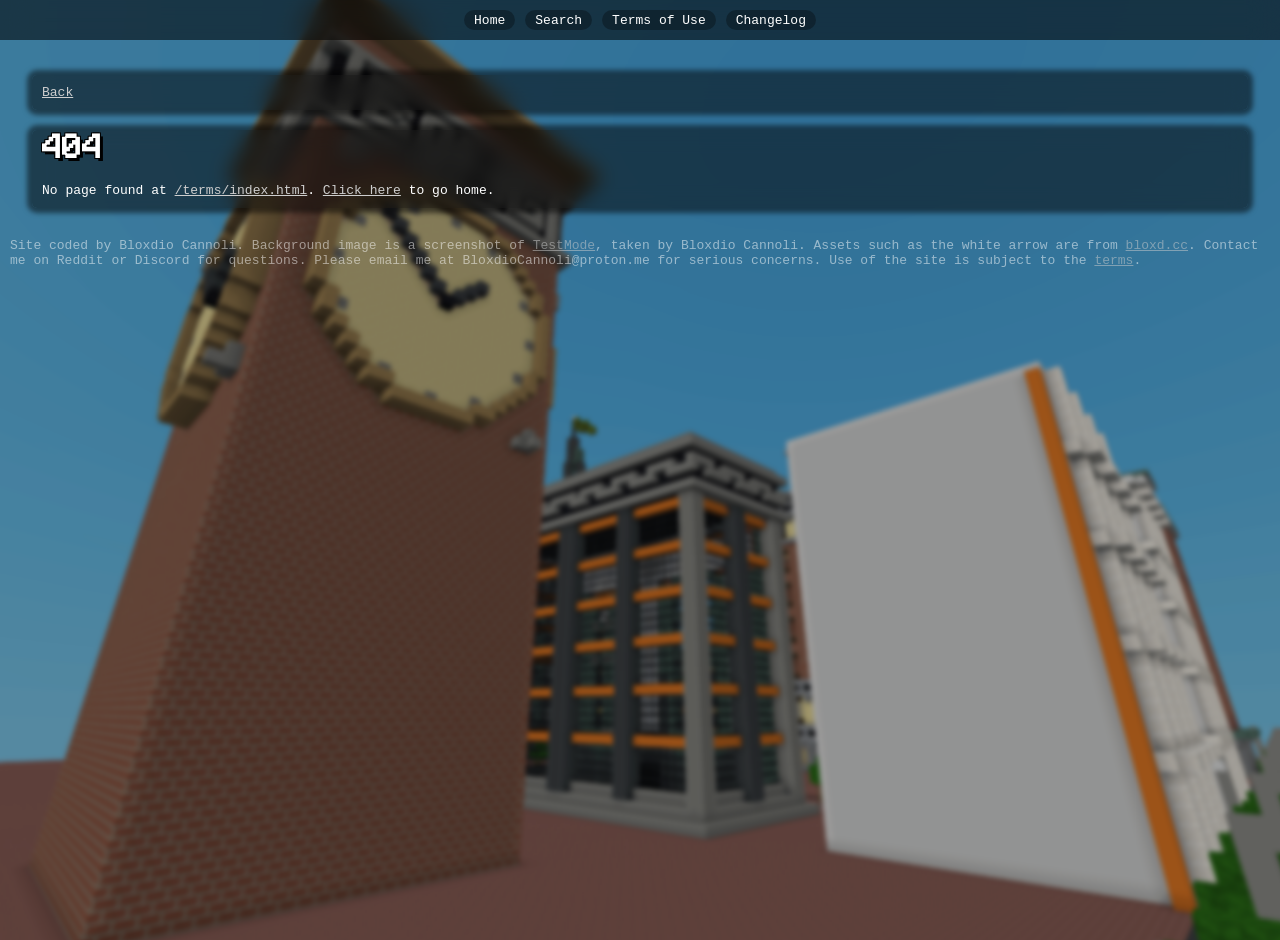
<file: terms/index.html>
<!doctypehtml><html lang="en"><head><meta charset="UTF-8"><meta name="viewport"content="width=device-width,initial-scale=1"><title>Bloxdio Cannoli | Terms of Use</title><link rel="stylesheet"href="/style.css"><meta name="google-site-verification"content="KO9f15iojhdanMIluhb1A1uqJy_sI0j-Zqsx3xPZYEY"><meta name="description"content="Terms of use. This is the official site of Bloxdio Cannoli."><meta property="og:site_name"content="Bloxdio Cannoli | Terms of Use"><meta property="og:title"content="Bloxdio Cannoli Codes Terms of Use"><meta property="og:description"content="Info on and contact for Bloxdio Cannoli, plus free codes! This is the official site of Bloxdio Cannoli, with more features coming soon!"><meta property="og:type"content="website"><meta property="og:image"content="/img/banner.png"><meta name="twitter:card"content="summary_large_image"><meta name="theme-color"content="#fc9003"><link rel="icon"type="image/svg+xml"href="/favicon/favicon.svg"><link rel="icon"type="image/x-icon"sizes="any"href="/favicon/favicon.ico"><link rel="apple-touch-icon"href="/favicon/favicon-apple-touch.png"><script id="discord:component-embed"type="application/json">{
    "component": {
        "type": 17,
        "accent_color": 16549891,
        "components": [
            {
                "type": 10,
                "content": "# [Bloxdio Cannoli](https://bloxdiocannoli.github.io/terms)\nTerms of use. This is the official site of Bloxdio Cannoli, with more features coming soon!"
            },
            {
                "type": 12,
                "items": [
                    {
                        "media": {
                            "url": "https://bloxdiocannoli.github.io/img/banner.png"
                        }
                    }
                ]
            },
            {
                "type": 1,
                "components": [
                    {
                        "type": 2,
                        "style": 5,
                        "url": "https://bloxdiocannoli.github.io/",
                        "label": "Visit Website",
                        "emoji": {
                            "name": "🌐"
                        }
                    },
                    {
                        "type": 2,
                        "style": 5,
                        "url": "https://bloxdiocannoli.github.io/terms",
                        "label": "Review Terms of Use",
                        "emoji": {
                            "name": "📜"
                        }
                    },
                    {
                        "type": 2,
                        "style": 5,
                        "url": "https://youtube.com/@BloxdioCannoli?sub_confirmation=1",
                        "label": "Subscribe!",
                        "emoji": {
                            "name": "▶️"
                        }
                    }
                ]
            }
        ]
    }
}</script></head><body><script src="/script.js"defer="defer"></script><div class="background"></div><div class="section-cont"><div class="section"data-section="back"id="backSection"></div><div class="section terms"data-section="main"><h1>Terms of Use</h1><i>Updated: Thursday November 26, 2026</i><div class="borderedNotice blue"><b>Summary:</b> You can use the materials/tools here as long as you maintain the credit listed, don't use them in violation of Bloxd's <a href="https://bloxd.io/terms-of-service">rules</a>, and don't post them anywhere else without permission. I am not responsible for any potential issues the materials/tools might cause.<br><br>Reading the entire Terms of Use is expected and strongly encouraged.</div><h2>Scope</h2><br>These Terms of Use ("Terms") govern the use of the following materials ("Material", "Materials") made available on this website ("website", "Website", "site", "Site"):<ul><li>Copyable codes ("World Code", "Code Blocks") on this website</li><li>Downloadable schematic files on this website</li><li>Installable texture packs or shaders on this website</li><li>Any other downloadable, copyable, or viewable resource posted to this website, of which the Owner has legal rights</li></ul>They also govern tools ("Tool", "Tools") made on the website, including but not limited to calculators, or guides.<br><br>"User", "You", and "you" refers to anyone who copies, downloads, or otherwise obtains the Materials.<br><br>"Owner" and "owner" refers to Bloxdio Cannoli, the owner of the website.<h2>Usage</h2><br>The User may <b>not</b>:<ul><li>Remove or obstruct any applied credit either commented within the Material's code, or shown ingame (for example, the ingame sidebar) by the Material</li><li>Use the Materials to violate the <a href="https://bloxd.io/terms-of-service">Bloxd.io ingame rules</a></li><li>Post the Materials or Tools to a site outside of Bloxd.io Worlds or Custom Games without the Owner's permission</li><li>Otherwise take credit for the Materials or Tools</li></ul>The User <b>may</b>:<ul><li>Copy, paste, and add the Materials into their Bloxd.io World or Custom Gamemode</li><li>Modify the Materials so long as the aforementioned conditions are met</li><li>Share the materials with others, so long as original credit is retained</li><li>Share modified Materials with others, provided that original credit is retained and modifications are clearly identified so that the original work is not misrepresented as entirely the User's own</li><li>Use the Tools for their intended purpose and in compliance with these Terms, <a href="https://bloxd.io/terms-of-service">Bloxd.io's rules</a>, and the law</li></ul><h2>Ownership</h2><br>These Terms apply only to Materials and Tools that the Owner owns or has the legal right to distribute and license. Materials and Tools belonging to third parties may be subject to separate terms and restrictions. Nothing in these Terms grants rights to Materials and/or Tools that the Owner is not authorized to license.<h2>Warranty Disclaimer</h2><br>The Materials and Tools are provided "as is", without warranties of any kind, to the fullest extent permitted by applicable law. The Owner does not guarantee that the Materials will be error-free, bug-free, or suitable for any particular purpose.<br><br>The Owner makes reasonable efforts to review the Materials and Tools to address reported issues, but does not guarantee that all errors or problems will be identified or corrected. Users are responsible for reviewing and testing the Materials and Tools before use.<h2>Affiliation</h2><br>This website is an independent, fan-made project and is not affiliated with, endorsed by, or officially associated with Bloxd.io LLC, its staff, or its developers. It is maintained independently to share Bloxd.io-related code and resources.<h2>Limitation of Liability</h2><br>To the fullest extent permitted by applicable law, the Owner shall not be liable for damages arising from the use of, inability to use, or reliance on the Materials and/or Tools. Nothing in these Terms excludes or limits liability that cannot legally be excluded or limited.<h2>Content Removal and Revocation</h2><br>The Owner reserves the right, to the fullest extent permitted by applicable law, to revoke permission to use, modify, or redistribute any Materials and/or Tools owned by the Owner, including modified versions incorporating those Materials and/or Tools, at the Owner's discretion. Upon such revocation, Users must cease any use or distribution of the affected Materials and/or Tools to the extent required by applicable law and the terms of the revocation. This provision does not grant the Owner rights over independently created material or third-party content that the Owner does not own or control.<h2>Changes to These Terms</h2><br>The Owner may update these Terms from time to time. When the Owner makes changes, the date at the top of this page will update, and users will be notified via a popup upon page reload. The page may not always automatically reload, so ensure that you don't rely on old tabs to keep yourself updated. Your continued use of the Site after an update means you accept the new Terms.<h2>Severability</h2>To the fullest extent permitted by law, if any part of these Terms is found to be invalid or unenforceable, the rest of the Terms will still apply.<h2>Contact</h2><br>Questions, concerns, and legal inquiries can be emailed directly to BloxdioCannoli@proton.me.</div></div></body></html>
</file>
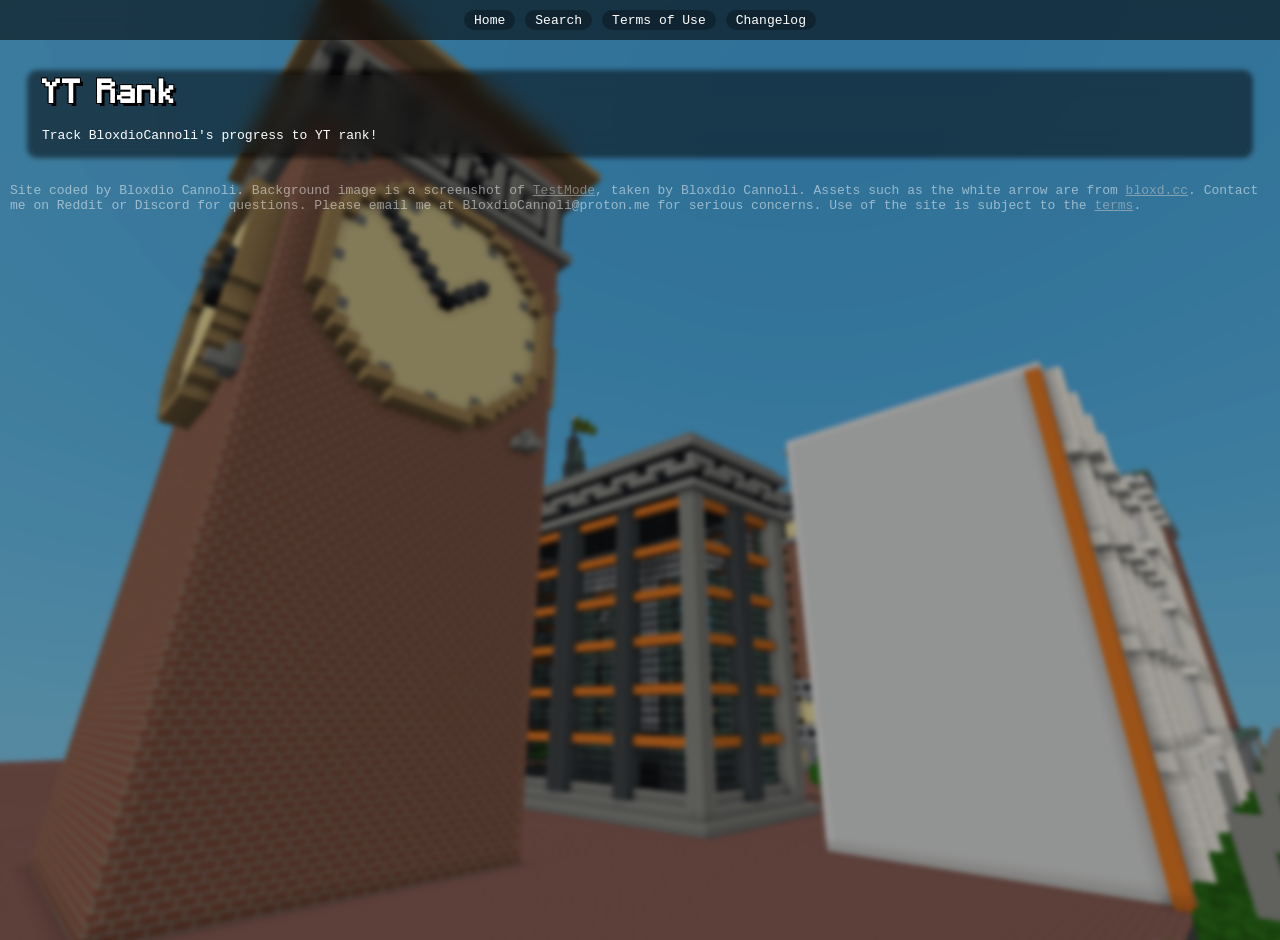
<file: yt-rank-progress/index.html>
<head><meta http-equiv="Cache-Control"content="no-cache, no-store, must-revalidate"><meta http-equiv="Pragma"content="no-cache"><meta http-equiv="Expires"content="0"><meta charset="UTF-8"><meta name="viewport"content="width=device-width,initial-scale=1"><title>Bloxdio Cannoli | Experience</title><link rel="stylesheet"href="/style.css"><meta name="google-site-verification"content="KO9f15iojhdanMIluhb1A1uqJy_sI0j-Zqsx3xPZYEY"><meta name="description"content="Community experience of Bloxdio Cannoli. This is the official site of Bloxdio Cannoli."><meta property="og:site_name"content="Bloxdio Cannoli"><meta property="og:title"content="Bloxdio Cannoli Experience"><meta property="og:description"content="Community experience of Bloxdio Cannoli. This is the official site of Bloxdio Cannoli!"><meta property="og:type"content="website"><meta property="og:image"content="/img/banner.png"><meta name="twitter:card"content="summary_large_image"><meta name="theme-color"content="#fc9003"><link rel="icon"type="image/svg+xml"href="/favicon/favicon.svg"><link rel="icon"type="image/x-icon"sizes="any"href="/favicon/favicon.ico"><link rel="apple-touch-icon"href="/favicon/favicon-apple-touch.png"><script id="discord:component-embed"type="application/json">{
    "component": {
        "type": 17,
        "accent_color": 16549891,
        "components": [
            {
                "type": 10,
                "content": "# [Bloxdio Cannoli Experience](https://bloxdiocannoli.github.io/yt-rank-progress/)\nTrack Bloxdio Cannoli's YT Rank progress. This is the official site of Bloxdio Cannoli!"
            },
            {
                "type": 12,
                "items": [
                    {
                        "media": {
                            "url": "https://bloxdiocannoli.github.io/img/banner.png"
                        }
                    }
                ]
            },
            {
                "type": 1,
                "components": [
                    {
                        "type": 2,
                        "style": 5,
                        "url": "https://bloxdiocannoli.github.io/",
                        "label": "Visit Main Website",
                        "emoji": {
                            "name": "🌐"
                        }
                    },
                    {
                        "type": 2,
                        "style": 5,
                        "url": "https://bloxdiocannoli.github.io/yt-rank-progress",
                        "label": "Track Progress",
                        "emoji": {
                            "name": "🤔"
                        }
                    },
                    {
                        "type": 2,
                        "style": 5,
                        "url": "https://youtube.com/@BloxdioCannoli?sub_confirmation=1",
                        "label": "Subscribe!",
                        "emoji": {
                            "name": "▶️"
                        }
                    }
                ]
            }
        ]
    }
}</script></head><body><script src="/script.js"defer="defer"></script><div class="background"></div><div class="section-cont"><div class="section"data-section="main"><h1>YT Rank</h1>Track BloxdioCannoli's progress to YT rank!</div></div></body>
</file>
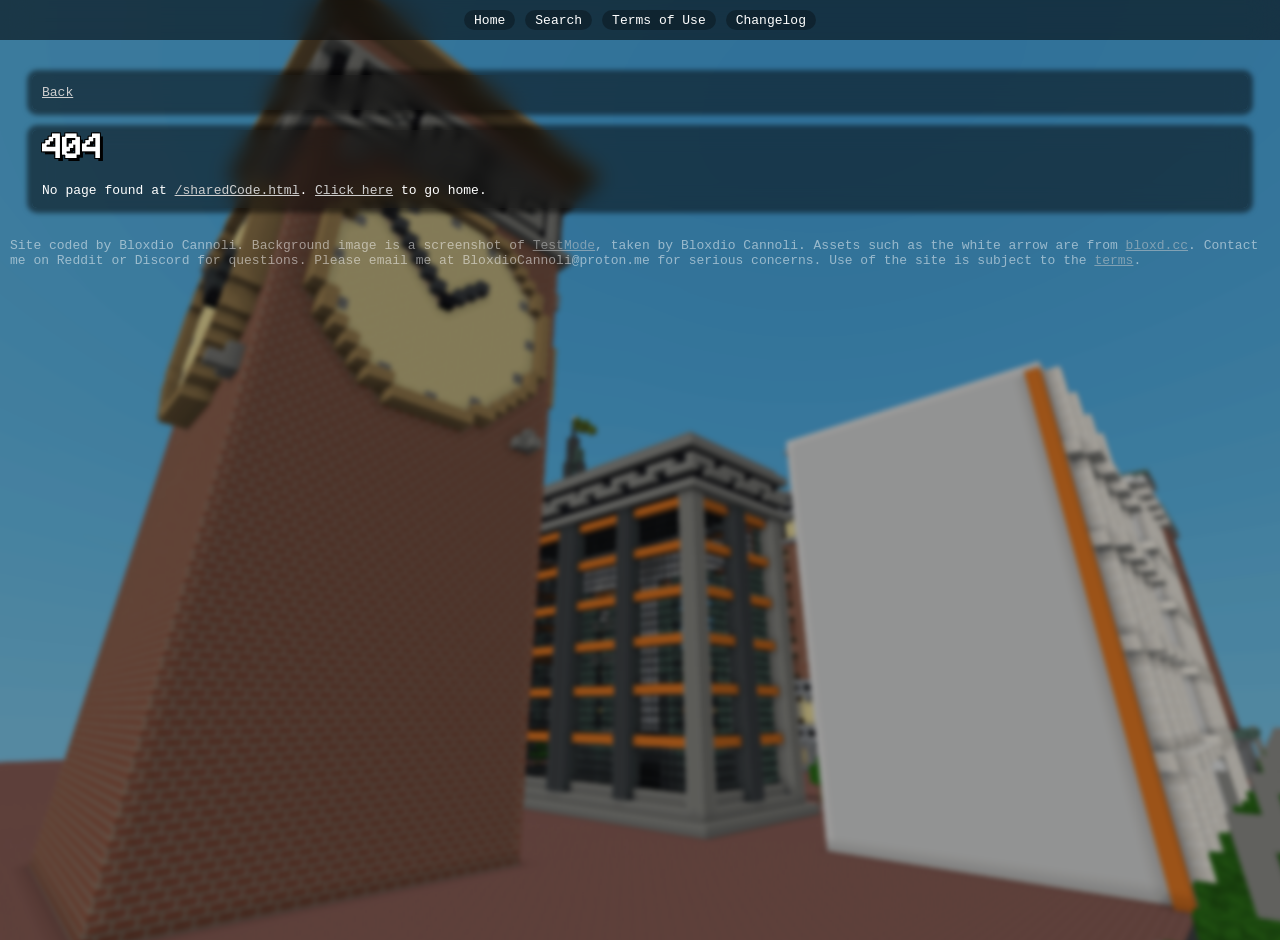
<file: sharedCode.html>
<!doctypehtml><html lang="en"><head><meta charset="UTF-8"><meta name="viewport"content="width=device-width,initial-scale=1"><title>Bloxdio Cannoli</title><link rel="stylesheet"href="/style.css"><meta name="google-site-verification"content="KO9f15iojhdanMIluhb1A1uqJy_sI0j-Zqsx3xPZYEY"><meta name="description"content="Info and contact for Bloxdio Cannoli, plus free codes! This is the official site of Bloxdio Cannoli."><meta property="og:site_name"content="Bloxdio Cannoli Shared Code"><meta property="og:title"content="Bloxdio Cannoli Shared Code"><meta property="og:description"content="Shared code from Bloxdio Cannoli's official site."><meta property="og:type"content="website"><meta property="og:image"content="/img/banner.png"><meta name="twitter:card"content="summary_large_image"><meta name="theme-color"content="#fc9003"><link rel="icon"type="image/svg+xml"href="/favicon/favicon.svg"><link rel="icon"type="image/x-icon"sizes="any"href="/favicon/favicon.ico"><link rel="apple-touch-icon"href="/favicon/favicon-apple-touch.png"><script id="discord:component-embed"type="application/json">{
    "component": {
        "type": 17,
        "accent_color": 16549891,
        "components": [
            {
                "type": 10,
                "content": "# Bloxdio Cannoli Shared Code\nShared code from Bloxdio Cannoli's official site. Click the link above to view it!"
            },
            {
                "type": 12,
                "items": [
                    {
                        "media": {
                            "url": "https://bloxdiocannoli.github.io/img/banner.png"
                        }
                    }
                ]
            }
        ]
    }
}</script></head><body><script src="/script.js"defer="defer"></script><div class="background"></div><div class="section-cont"><div class="section"data-section=""></div></div></body></html>
</file>
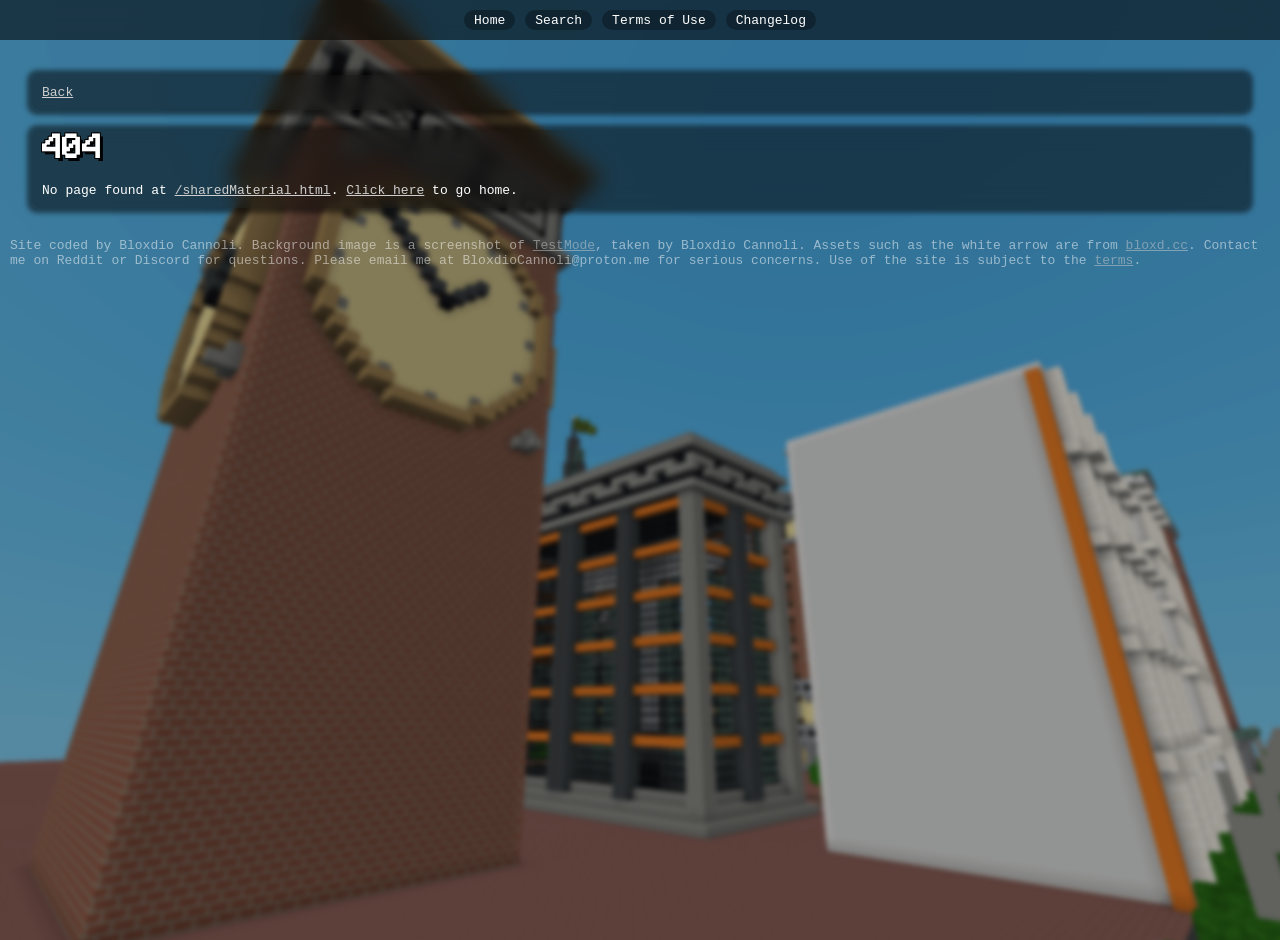
<file: sharedMaterial.html>
<!doctypehtml><html lang="en"><head><meta http-equiv="Cache-Control"content="no-cache, no-store, must-revalidate"><meta http-equiv="Pragma"content="no-cache"><meta http-equiv="Expires"content="0"><meta charset="UTF-8"><meta name="viewport"content="width=device-width,initial-scale=1"><title>Bloxdio Cannoli</title><link rel="stylesheet"href="/style.css"><meta name="google-site-verification"content="KO9f15iojhdanMIluhb1A1uqJy_sI0j-Zqsx3xPZYEY"><meta name="description"content="Info and contact for Bloxdio Cannoli, plus free materials, codes, tools, etc! This is the official site of Bloxdio Cannoli."><meta property="og:site_name"content="Bloxdio Cannoli Shared Code"><meta property="og:title"content="Bloxdio Cannoli Shared Code"><meta property="og:description"content="Shared code from Bloxdio Cannoli's official site."><meta property="og:type"content="website"><meta property="og:image"content="/img/banner.png"><meta name="twitter:card"content="summary_large_image"><meta name="theme-color"content="#fc9003"><link rel="icon"type="image/svg+xml"href="/favicon/favicon.svg"><link rel="icon"type="image/x-icon"sizes="any"href="/favicon/favicon.ico"><link rel="apple-touch-icon"href="/favicon/favicon-apple-touch.png"><script id="discord:component-embed"type="application/json">{
    "component": {
        "type": 17,
        "accent_color": 16549891,
        "components": [
            {
                "type": 10,
                "content": "# Bloxdio Cannoli Shared Code\nShared code from Bloxdio Cannoli's official site. Click the link above to view it!"
            },
            {
                "type": 12,
                "items": [
                    {
                        "media": {
                            "url": "https://bloxdiocannoli.github.io/img/banner.png"
                        }
                    }
                ]
            }
        ]
    }
}</script></head><body><script src="/script.js"defer="defer"></script><div class="background"></div><div class="section-cont"><div class="section"data-section=""></div></div></body></html>
</file>
<file: style.css>
:root{--popup-body-horizontal-padding:10px;--navbar-height:30px;interpolate-size:allow-keywords}@font-face{font-family:Monocraft;src:url("Monocraft.ttf") format("truetype");font-weight:400;font-style:normal}*{box-sizing:border-box}body,html{margin:0;padding:0;overflow-x:hidden;overflow-y:hidden;min-height:100%;overscroll-behavior-y:none}body{display:flex;flex-direction:column;min-height:100vh;padding-bottom:30px;font-family:monospace;background:#000;color:#fff;text-align:center;overflow:hidden}h2:has(.experienceActivityLabel){display:flex;flex-direction:row;align-items:center}.experienceActivityLabel{--border-color:white;--color:white;--background-color:rgba(255, 255, 255, 0.1);font-weight:400;font-size:8px;color:var(--color);background-color:var(--background-color);border:1px solid var(--border-color);border-radius:25px;padding:5px;margin-left:10px}.experienceActivityLabel.active{--border-color:lime;--color:lime;--background-color:rgba(22, 226, 107, 0.19)}.experienceActivityLabel.retired{--border-color:rgb(197, 197, 197);--color:rgb(197, 197, 197);--background-color:rgba(255, 255, 255, 0.146)}.headerIcon{height:15px;padding-right:5px}.changelogListPreview{margin-top:-10px;margin-bottom:-10px}.buttonRow.changelog{margin-top:20px}.changelogPreviewSubHeading{font-size:13px;font-weight:600}.changelogPreviewViewMore{font-size:12px;font-weight:500;opacity:.9}.ingameIcon{height:20px;margin-bottom:-5px;display:inline-block}img{-webkit-user-drag:none;-khtml-user-drag:none;-moz-user-drag:none;-o-user-drag:none}::-webkit-scrollbar-track{background:0 0;width:0}::-webkit-scrollbar{background:0 0;width:0}::-webkit-scrollbar-thumb{background:0 0;width:0}.background{position:fixed;top:0;left:0;width:100vw;height:100vh;z-index:-1;background-image:url("img/testmode-background-compressed.png");background-color:rgba(0,0,0,.3);background-size:cover;background-position:center;background-repeat:no-repeat;background-attachment:fixed;filter:blur(2px);transform:scale(1.2);background-blend-mode:overlay}.popupBodyHeader,h1{font-family:Monocraft;word-spacing:-5px;font-weight:1000;font-size:30px;text-shadow:-1px -1px 0 #000,1px -1px 0 #000,-1px 1px 0 #000,1px 1px 0 #000,3px 3px 0 #000}h2{font-family:monospace;font-size:20px;font-weight:900;margin-top:30px;margin-bottom:-5px}.section-cont::-webkit-scrollbar-track{background:0 0;border-radius:0}.section-cont::-webkit-scrollbar{background:0 0;max-width:12px;width:1.5vmin;max-height:12px;height:1.5vmin}.section-cont::-webkit-scrollbar-thumb{background-color:#555;border-radius:0;box-shadow:inset 0 0 6px #0000004d}.section-cont{background:0 0;display:flex;align-items:center;justify-content:flex-start;flex-direction:column;gap:10px;padding-top:25px;overflow-x:hidden;overflow-y:scroll;width:100vw;height:calc(100vh - var(--navbar-height));top:var(--navbar-height)}.resultNotif{position:relative;display:flex;flex-direction:column;gap:18px;margin-top:10px;margin-bottom:30px}.resultNotif .section{margin:0!important}input[type=checkbox]{accent-color:orange}.agreeBox{border:1px dashed orange;background-color:rgba(175,116,58,.284);border-radius:3px;padding:3px;width:fit-content;font-weight:600;display:flex;justify-content:center;align-items:center;flex-direction:row;gap:10px}.section.terms{line-height:1.6;font-family:'Times New Roman',Times,serif;background-color:#223957;border:1px solid #2f4f77;box-shadow:none}.section.terms .borderedNotice{font-family:monospace}.section.terms i{display:block;margin-bottom:30px;margin-top:-20px}.suffix{color:#d3d3d3}.section{display:block;margin-top:10px;width:95vw;text-align:left;padding:10px;border-radius:5px;background-color:rgba(0,0,0,.5);backdrop-filter:blur(10px);box-shadow:0 0 5px 5px rgba(0,0,0,.5)}.section h1{margin-top:-10px}.section .changelogHeader{margin-top:-5px}.section p:not(.buttonRow){margin-bottom:0}.buttonRow{cursor:default;user-select:none;-moz-user-select:none;display:flex;flex-wrap:wrap;gap:5px;min-height:22px}.buttonRow.inline{display:inline-flex}.buttonRow .rainbowButton{height:22px;min-height:22px;border-radius:3px;filter:brightness(95%);animation:none}.buttonRow .rainbowButton:hover{animation:rainbowButtonAnimation 1.8s linear infinite;filter:brightness(100%)}.buttonRow .rainbowButton:active{animation:rainbowButtonAnimation 1.5s linear infinite}.buttonRow .rainbowButton .buttonContent{font-weight:600;font-size:15px}.socialButton{--background:rgb(54, 57, 60);display:inline-block;width:fit-content;position:relative;background-color:var(--background);border:1px solid #5f5d5d;border-radius:3px;color:var(--color);--color:white;cursor:pointer;font-weight:700;transition-duration:.2s}.socialButton:hover{transform:translateY(-2px);background-color:#2b2e30;box-shadow:0 2px 5px var(--shadow-color);--shadow-color:rgb(95, 93, 93)}.socialButton:active{transform:translateY(-.5px);box-shadow:0 1px 5px var(--shadow-color)}.socialButton.reddit{--color:rgb(248, 169, 22)}.socialButton.reddit:hover{--shadow-color:rgb(248, 169, 22)}.socialButton.youtube{--color:rgb(255, 57, 57)}.socialButton.youtube:hover{--shadow-color:rgb(255, 57, 57)}.socialButton.github{--color:rgb(175, 177, 190)}.socialButton.github:hover{--shadow-color:rgb(175, 177, 190)}.socialButton.bloxd{--color:rgb(145, 143, 207)}.socialButton.bloxd:hover{--shadow-color:rgb(145, 143, 207)}.socialButton.customGame{--color:rgb(235, 127, 18)}.socialButton.customGame:hover{--shadow-color:rgb(235, 127, 18)}.socialButton.customGame img{padding:0;transform:scale(150%)}.socialButton.bloxdhub{--color:rgb(182, 122, 44)}.socialButton.bloxdhub:hover{--shadow-color:rgb(182, 122, 44)}.socialButton.discord{--color:rgb(21, 164, 230)}.socialButton.discord:hover{--shadow-color:rgb(21, 164, 230)}.socialButton.code{--color:rgb(239, 194, 118)}.socialButton.code:hover{--shadow-color:rgb(239, 194, 118)}.socialButton.share{--color:rgb(118, 239, 225)}.socialButton.share:hover{--shadow-color:rgb(118, 233, 239)}.socialButton.getCode{font-size:14px;background:#3d8bfc;border:1px solid #fff;padding:10px;--element-width:80px;width:var(--element-width)}.socialButton.getCode:hover{--shadow-color:rgba(0, 0, 0, 0);box-shadow:calc(var(--element-width) * -.06) 0 20px -5px #f10202,calc(var(--element-width) * -.03) 0 20px -5px #d17f0d,calc(var(--element-width) * 0) 0 20px -5px #ff0,calc(var(--element-width) * .03) 0 20px -5px #0f0,calc(var(--element-width) * .06) 0 20px -5px #00f}@keyframes rainbowButtonAnimation{0%{background-position:100%}100%{background-position:-100%}}.rainbowButton{--button-transition-duration:0.2s;--border-radius:8px;color:#fff;border-radius:var(--border-radius);-webkit-text-stroke:2px black;paint-order:stroke fill;text-align:center;background-color:var(--blue-6);font-weight:600;border:var(--black-border-1);box-shadow:var(--box-shadow-1);cursor:pointer;position:relative;display:flex;align-items:center;position:relative;width:fit-content;height:fit-content;min-height:30px;overflow:hidden;transition-duration:var(--button-transition-duration);animation:rainbowButtonAnimation 2s linear infinite;background:linear-gradient(90deg,#ff6b9d,#ffa64d,gold,#7dd87d,#6bb5ff,#c084fc,#ff6b9d);background-size:200% 100%;transition-duration:var(--button-transition-duration)}.rainbowButton:hover{filter:brightness(1.25);transform:scale(1.05);animation-duration:1.8s;transition-duration:var(--button-transition-duration)}.rainbowButton:active{filter:brightness(1.3);transform:scale(1.025);animation-duration:1.5s;transition-duration:var(--button-transition-duration)}.rainbowButton .buttonContent{position:relative;z-index:2;display:block;font-size:18px;padding:8px}.rainbowButton .buttonHighlight{position:absolute;z-index:1;width:100%;height:15%;top:0;left:0;opacity:.2;background:#fff;pointer-events:none}.rainbowButton .buttonShadow{position:absolute;z-index:1;width:100%;height:10%;bottom:0;left:0;opacity:.2;background:#000;pointer-events:none}.socialButton img{height:10px}.changelogList{margin-bottom:-5px}ul li{margin-left:-20px}.faq{display:inline-block;width:fit-content}.faq-header{font-weight:700;display:inline-block;font-size:15px;cursor:pointer}.faq-content{font-weight:500;display:none}.faq-header .faq-arrow{height:14px;display:inline-block;user-select:none;-moz-user-select:none;transition-duration:.1s}.faq-header.previewShow .faq-arrow{rotate:90deg}.faq-header.selected.previewHide .faq-arrow{rotate:0deg}.faq-header.selected .faq-arrow{rotate:90deg;height:14px;display:inline-block}.faq-container{display:flex;flex-direction:column;gap:10px}a{color:#cecece;text-decoration:underline;cursor:pointer;transition-duration:.3s}a:hover{color:#afafaf}.footer{position:static;width:100%;margin-left:10px;margin-bottom:10px;opacity:.5;padding-right:10px}.footer-container{width:100%;text-align:left;margin-top:20px}#codesSearchInput{flex:1;min-width:30px;box-sizing:border-box;background-color:#36393c;border:1px solid #5f5d5d;border-radius:3px;padding:3px;color:#fff;font-family:monospace;outline:0!important}#codesSearchInput::placeholder{color:#d3d3d3}.submitBtn{display:inline-block;flex-shrink:0;background-color:#36393c;border:1px solid #5f5d5d;border-radius:3px;color:var(--color);--color:white;cursor:pointer;font-weight:700;transition-duration:.2s}.submitBtn:hover{transform:translateY(-2px);background-color:#2b2e30;box-shadow:0 2px 5px #5f5d5d}.submitBtn:active{transform:translateY(-.5px);box-shadow:0 1px 5px #5f5d5d}.submitBtn.disabled{display:inline-block;cursor:not-allowed;flex-shrink:0;background-color:#464747;border:1px solid #5f5d5d;border-radius:3px;color:var(--color);--color:white;font-weight:700;transition-duration:.2s}.submitBtn.disabled:hover{transform:translateY(-1px);background-color:#313334;box-shadow:0 1px 5px #5f5d5d}.submitBtn.disabled:active{transform:translateY(-.5px);box-shadow:0 1px 5px #5f5d5d}.submitBtn.clearSearch{flex-shrink:1}#submitSearch{display:none}.searchInput-container{display:flex;gap:3px;align-items:stretch;width:100%;min-width:0;box-sizing:border-box}.codePreviewTagGroup{display:flex;flex-direction:row;gap:5px;flex-wrap:wrap;margin-top:-20px}.codePreviewDescription{font-style:italic}.tagCircle{--size:13px;border:1px solid #fff;background-color:rgba(255,255,255,.2);border-radius:50%;height:var(--size);width:var(--size);min-width:var(--size);min-height:var(--size);box-sizing:border-box;font-weight:800;font-size:10px;line-height:1;text-align:center;justify-content:center;align-items:center;display:inline-flex;font-family:monospace}.codePreviewTag.releventTag{text-decoration:underline}.codePreviewTag{--border-color:gray;--background:rgb(78, 79, 80);border:1px solid var(--border-color);border-radius:100px;background:var(--background);display:flex;justify-content:center;align-items:center;flex-direction:row;gap:5px;padding:3px;padding-left:8px;padding-right:8px;font-size:10px;cursor:pointer;transition-duration:.2s}.codePreviewTag:hover{transform:translateY(-2px);filter:brightness(110%);box-shadow:0 2px 5px var(--border-color)}.codePreviewTag:active{transform:translateY(-.5px);box-shadow:0 1px 5px var(--border-color)}.codePreviewTag.notClickable{--border-color:gray;--background:rgb(78, 79, 80);border:1px solid var(--border-color);border-radius:100px;background:var(--background);padding:3px;padding-left:8px;padding-right:8px;display:flex;align-items:center;text-align:center;font-size:10px;cursor:default;transition-duration:.2s}.codePreviewTag.notClickable:hover{transform:translateY(0);filter:brightness(110%);box-shadow:0 0 0 var(--border-color)}.codePreviewTag.notClickable:active{transform:translateY(0);box-shadow:0 0 0 var(--border-color)}.codePreviewTag.search{--border-color:gray;--background:rgb(78, 79, 80);width:fit-content;display:inline-flex;flex-direction:row;align-items:center;margin-right:10px;margin-bottom:10px}.codePreviewTagSearchInput{display:block;margin-bottom:10px;border:1px solid gray;border-radius:100px;background:#4e4f50;color:#fff;font-size:10px;font-family:monospace;text-align:left;padding:3px;padding-left:8px;padding-right:8px;outline:0}.codePreviewTagSearchInput::placeholder{color:gray}.codePreviewTag.seasonal{--border-color:rgb(250, 145, 60);--background:linear-gradient(45deg, rgb(142, 94, 55), rgb(182, 93, 49))}.codePreviewTag.new{--border-color:rgb(250, 60, 60);--background:linear-gradient(45deg, rgb(142, 55, 55), rgb(182, 49, 49))}.codePreviewTag.recentlyUpdated{--border-color:rgb(255, 86, 86);--background:linear-gradient(45deg, rgb(156, 67, 67), rgb(196, 61, 61))}.codePreviewTag.personalShader{--border-color:rgb(255, 247, 86);--background:linear-gradient(45deg, rgb(156, 144, 67), rgb(196, 151, 61))}.codePreviewTag.calculator{--border-color:rgb(86, 114, 255);--background:linear-gradient(45deg, rgb(67, 100, 156), rgb(84, 61, 196))}.codePreviewTag.antibrainrot{--border-color:rgb(60, 250, 98);--background:linear-gradient(45deg, rgb(77, 193, 49), rgb(107, 209, 81))}.codePreviewTag.popular{--border-color:rgb(220, 218, 79);--background:linear-gradient(45deg, rgb(148, 140, 66), rgb(195, 162, 19))}.codePreviewTag.beta{--border-color:rgb(112, 155, 224);--background:linear-gradient(45deg, rgb(66, 64, 131), rgb(63, 117, 226))}.codePreviewTag.customRanks{--border-color:rgb(103, 229, 231);--background:linear-gradient(45deg, rgb(64, 124, 131), rgb(29, 133, 207))}.codePreviewTag.customizable{--border-color:rgb(188, 103, 231);--background:linear-gradient(45deg, rgb(129, 64, 131), rgb(106, 29, 207))}.codePreviewTag.cinematic{--border-color:rgb(202, 60, 250);--background:linear-gradient(45deg, rgb(142, 55, 136), rgb(175, 49, 182))}.codePreviewTag.realistic{--border-color:rgb(115, 238, 38);--background:linear-gradient(45deg, rgb(55, 142, 58), rgb(78, 182, 49))}.codePreviewTag.trippy{--border-color:rgb(240, 106, 175);--background:linear-gradient(45deg, rgb(240, 23, 135), rgb(250, 60, 158))}.codePreviewTag.selected .tagName{text-decoration:underline}.codePreviewTag.selected .tagCircle{text-decoration:none}.categorySelect img{border-radius:1.5px;height:10px}.categorySelect{--border-color:rgb(112, 114, 118);--background:rgb(76, 82, 87);border:1px solid var(--border-color);border-radius:100px;background:var(--background);display:flex;justify-content:center;align-items:center;flex-direction:row;gap:5px;padding:3px;padding-left:8px;padding-right:8px;font-size:10px;cursor:pointer;transition-duration:.2s}.categorySelect.selected{cursor:default;--border-color:rgb(255, 185, 20);--background:rgb(85, 87, 76);text-decoration:underline;text-decoration-color:rgb(255,185,20);color:#ffb914}.categorySelect:not(.categorySelect.selected):not(.categorySelect.notClickable):hover{transform:translateY(-2px);box-shadow:0 2px 5px var(--border-color)}.categorySelect:not(.categorySelect.selected):not(.categorySelect.notClickable):active{transform:translateY(-.5px);box-shadow:0 1px 5px var(--border-color)}.categorySelect.notClickable{cursor:default}.categorySelect.notClickable:hover{filter:brightness(110%)}#clearSearch{display:none}.section.searchResult{margin-top:1.1rem;display:flex;align-items:stretch}.searchResultTopLabelCont{display:flex;flex-direction:column;width:100%}.searchResultTopLabel{margin-bottom:10px;display:flex;flex-direction:row;align-items:center;gap:1ch;font-weight:700}.searchResultThumbnailDivider{display:flex;align-items:stretch;gap:20px;flex:1 1 auto;width:100%}.searchResultMain{flex:1 1 auto;min-width:0}.searchResultThumbnail{display:block;flex:0 0 auto;flex-shrink:0;align-self:stretch;width:auto;max-width:min(250px,35vw);height:100%;max-height:100%;object-fit:cover;object-position:center;border-radius:10px}#clearTagSearch{display:flex;margin:0}#selectCategory,#selectTags,.tagDivider{user-select:none;-moz-user-select:none;cursor:default}#selectCategory,#selectTags{display:inline-flex;flex-direction:row;flex-wrap:wrap;gap:5px}.tagDivider{border-left:1px dashed #d3d3d3;width:1px;display:none}.searchHighlight.description{font-weight:800}.searchHighlight.title{text-decoration:underline}.titleTag{color:#d3d3d3}.tooltip{position:fixed;display:inline-block;text-align:left;width:max-content;max-width:none;cursor:default;user-select:none;-webkit-user-select:none;-moz-user-select:none;pointer-events:none;touch-action:none;padding:5px;font-size:10px;z-index:10000;transition-duration:0s}.tooltip.shown{animation:fadeIn .1s ease-in forwards}.tooltip.hidden{animation:fadeOut .1s ease-in forwards}.fullCodeDescriptionText{font-style:normal}ol,ul{display:flex;flex-direction:column;gap:3px}ol ol,ol ul{margin:5px}ul li{margin-left:-20px}li ol li{margin-left:-10px}.carouselImage{position:absolute;inset:0;display:block;width:100%;height:100%;object-fit:cover;border-radius:10px;opacity:1;visibility:visible}.imageCarousel{position:relative;display:block;width:min(800px,100%);aspect-ratio:16/9;overflow:hidden;border-radius:10px;background-color:rgba(0,0,0,.2);overscroll-behavior:auto;touch-action:pan-y}.imageCarouselContainer{cursor:default;user-select:none;position:relative;-moz-user-select:none;overscroll-behavior:auto;touch-action:pan-y;border-radius:10px;width:100%;display:flex;align-items:center;overflow:hidden;margin-top:1em}.imageCarouselCaption,.tooltip{border-radius:3px;border:1px solid #565656;color:#fff;background:rgba(0,0,0,.6);backdrop-filter:blur(5px)}.imageCarouselLeftArrow,.imageCarouselRightArrow{--size:30px;position:absolute;display:flex;top:50%;border-radius:50%;justify-content:center;align-items:center;font-weight:800;cursor:pointer;caret-color:transparent;font-size:calc(var(--size) * .8);border:1px solid #c8c8c8;background-color:rgba(200,200,200,.3);backdrop-filter:blur(5px);width:var(--size);height:var(--size);user-select:none;-webkit-user-select:none;-moz-user-select:none;transform:translateX(0);transition:transform .2s ease,visibility 0s,background-color .2s ease;z-index:100}.imageCarouselLeftArrow:hover{transform:translateX(-5px)}.imageCarouselRightArrow:hover{transform:translateX(5px)}.imageCarouselLeftArrow{left:10px}.imageCarouselRightArrow{right:10px}.imageCarouselLeftArrow:hover,.imageCarouselRightArrow:hover{background-color:rgba(200,200,200,.5);backdrop-filter:blur(8px)}.imageCarouselLeftArrow:active,.imageCarouselRightArrow:active{background-color:rgba(200,200,200,.6);backdrop-filter:blur(10px)}.imageCarouselLeftArrow img,.imageCarouselRightArrow img{height:20px;width:auto;opacity:.8}.imageCarouselLeftArrow img{rotate:180deg}.imageCarouselRightArrow img{rotate:0deg}.imageCarouselCaption{--bottom-offset:5px;z-index:10;position:absolute;display:block;opacity:0;left:var(--bottom-offset);bottom:var(--bottom-offset);color:#fff;font-size:10px;padding:4px;border-radius:3px}.navbar{display:flex;background-color:rgba(0,0,0,.55);backdrop-filter:blur(15px);width:100vw;min-height:var(--navbar-height);padding:10px 12px;top:0;left:0;display:flex;flex-wrap:wrap;flex-direction:row;align-items:center;justify-content:center;user-select:none;-moz-user-select:none;cursor:default;gap:10px;z-index:1000}.navbarButton:first-child{margin-left:0}.navbarButton{position:relative;background-color:rgba(0,0,0,.3);border-radius:10px;height:10px;display:flex;align-items:center;justify-content:center;padding:0 10px 0 10px;cursor:pointer;padding:10px;transition-duration:.2s}.navbarButton:hover{background-color:rgba(0,0,0,.5)}.navbarButton:active{background-color:rgba(0,0,0,.6)}.section.pages{display:flex;flex-direction:row;align-items:center;gap:10px}.pageAmount{color:#d3d3d3;font-size:10px}.pageSelect input[type=text].truncated{--size:23px;border:1px solid #fff;color:#fff;background-color:rgba(255,255,255,.2);border-radius:50%;max-width:50px;padding:0 5px 0 5px;field-sizing:content;height:var(--size);min-width:var(--size);min-height:var(--size);box-sizing:border-box;font-weight:800;font-size:15px;line-height:1;text-align:center;justify-content:center;align-items:center;display:inline-flex;cursor:pointer;outline:0;font-family:monospace;transition-duration:.2s}.pageSelect input[type=text].truncated::placeholder{color:#d3d3d3;font-family:Arial,Helvetica,sans-serif}.pageSelect{display:flex;flex-direction:row;gap:5px;margin-left:auto;margin-right:auto;user-select:none;-moz-user-select:none;cursor:default}.pageSelect button{--size:23px;border:1px solid #fff;color:#fff;background-color:rgba(255,255,255,.2);border-radius:50%;height:var(--size);width:fit-content;min-width:var(--size);min-height:var(--size);box-sizing:border-box;font-weight:800;font-size:15px;line-height:1;text-align:center;justify-content:center;align-items:center;display:inline-flex;cursor:pointer;font-family:monospace;transition-duration:.2s}.pageSelect button:hover:not(button[disabled]):not(button.selected){transform:translateY(-1px);filter:brightness(110%)}.pageSelect button[disabled]{color:#d3d3d3;opacity:.9;cursor:not-allowed}.pageSelect button.selected{border:none;background:0 0;cursor:default;text-decoration:underline}.pageSelect button.truncated{font-size:10px;width:var(--size)}.getCode{cursor:pointer}.topRightBox{position:absolute;display:block;right:0;top:0;background-color:red}.popupBackground{background:rgba(0,0,0,.5);display:flex;position:fixed;justify-content:center;align-items:center;top:0;left:0;width:100%;height:100%;z-index:1000;animation:fadeIn .1s forwards ease-in}.popupInstallButtons{display:flex;position:relative;flex-direction:row;margin-top:-30px;margin-bottom:20px;width:100%;justify-content:center;gap:10px}.popupButton{--shadow-color:lightgray;cursor:pointer;font-weight:600;font-size:13px;background:#848484;color:#fff;border:1px solid #fff;border-radius:3px;transition-duration:.2s}.popupButton:hover{transform:translateY(-2px);box-shadow:0 1px 5px var(--shadow-color);transition-duration:.2s}.popupButton:active{transform:translateY(-1px);box-shadow:0 1px 5px var(--shadow-color);transition-duration:.2s}.popupInner .subtitle{position:relative;display:block;width:100%;text-align:center;z-index:100;padding-left:10%;padding-right:10%;margin-top:-30px;margin-bottom:30px}.popupInner{border:2px solid #6d6e7b;border-radius:10px;background:#43444a;color:#fff;width:min(80%,80rem);max-height:70vh;position:relative;display:flex;flex-direction:column;overflow:hidden;animation:slideIn .3s forwards ease-in}.popupInner.tos{width:min(80%,50rem);height:30vh}.popupInner.welcomeBack{width:min(80%,50rem);height:30vh}.popupBodyHeader{position:relative;margin-bottom:-50px;width:100%;height:fit-content;border-radius:5px}.popupTLDR{font-weight:600;font-size:14px;margin-bottom:-15px;display:block}#codeBlocksInstallAdvancedInfo,#crosshairInstallAdvancedInfo,#schematicsInstallAdvancedInfo,#shaderPacksInstallAdvancedInfo,#texturePacksInstallAdvancedInfo,#worldCodeInstallAdvancedInfo{display:none;flex-direction:column}.listWithBorder{margin-top:-20px;padding-top:10px;padding-bottom:10px;border-left:2px solid rgba(211,211,211,.4);background:rgba(211,211,211,.1)}.borderedNotice{--border-color:rgba(166, 136, 16, 0.4);--background-color:rgba(236, 203, 15, 0.1);padding:10px;border-left:2px solid var(--border-color);background:var(--background-color);opacity:.9;font-size:11px}.borderedNotice img{height:10px}.borderedNotice.packed{margin-top:-10px}.popupInner .borderedNotice.additionalInfo{margin-bottom:10px}.borderedNotice.blue{--border-color:rgba(16, 151, 166, 0.4);--background-color:rgba(15, 206, 236, 0.1)}@keyframes notifSlideIn{from{opacity:0;transform:translateY(100%);box-shadow:none}to{opacity:1;transform:translateY(0);box-shadow:0 .5px 3px 0 #bbb}}.notifContainer{position:fixed;display:flex;pointer-events:none;touch-action:none;bottom:0;left:50%;transform:translateX(-50%);flex-direction:column;gap:10px;width:clamp(200px,50%,400px);padding:10px;z-index:10000}.notifContainer div{color:#fff;background-color:rgba(34,34,37,.9);border:1px solid #bbb;border-radius:5px;backdrop-filter:blur(1px);transform:translateY(0);pointer-events:all;touch-action:auto;height:fit-content;overflow-x:hidden;overflow-wrap:anywhere;padding:5px 5px 5px 5px;animation:notifSlideIn .2s ease-out}.viewMore{display:block;width:fit-content;margin-top:25px;margin-bottom:10px;text-decoration:underline;cursor:pointer;user-select:none;-moz-user-select:none;color:#d3d3d3;transition-duration:.2s}.viewMore:hover{color:#a6a6a6;transition-duration:.2s}.viewMore:active{color:#8b8b8b;transition-duration:.2s}.popupBodyBottomShadow,.popupBodyTopShadow{display:block;position:sticky;left:0;width:100%;height:10px;background-color:#43444a;pointer-events:none;touch-action:none;border-radius:0;opacity:1;z-index:100}.popupBodyTopShadow{top:-1px;left:0;box-shadow:0 3px 10px 0 #43444a}.popupBodyBottomShadow{bottom:-10px;left:0;box-shadow:0 -3px 10px 0 #43444a}.copyCodeButtonsCont{position:absolute;top:10px;right:10px;display:flex;flex-direction:row;gap:10px}.dynamicCopyCodeContainer{position:relative;display:flex;flex-direction:column;gap:5px;margin-left:4px;padding-right:4px}.copyCodeEditor{flex:1 1 auto;display:flex;flex-direction:row;position:relative;height:20vh;width:100%;overflow:hidden}.copyCodeEditor.singleCodeBlock{border-bottom-left-radius:5px}.copyCodeEditor:not(:has(.copyCodeFiles)) .codeBlock::-webkit-scrollbar-track:horizontal{border-radius:5px 5px 5px 5px}.copyCodeEditor:not(:has(.copyCodeFiles)) .codeBlock::-webkit-scrollbar-thumb:horizontal{border-radius:5px 5px 5px 5px}.codeBlock::-webkit-scrollbar-track{background-color:inherit;border-radius:0;box-shadow:inset 0 0 6px #0000004d}.codeBlock::-webkit-scrollbar{background-color:transparent;max-width:12px;width:1.5vmin;max-height:12px;height:1.5vmin}.codeBlock::-webkit-scrollbar-thumb{background-color:#555;border-radius:0;box-shadow:inset 0 0 6px #0000004d}.codeBlock::-webkit-scrollbar-thumb:horizontal,.codeBlock::-webkit-scrollbar-thumb:vertical,.codeBlock::-webkit-scrollbar-track:horizontal,.codeBlock::-webkit-scrollbar-track:vertical{border-radius:5px 0 5px 5px}.codeBlock::-webkit-scrollbar-corner{background:0 0;box-shadow:inset 0 0 6px #0000004d}.codeBlock.error{display:block;position:relative;color:red}.failureFooter{position:relative;display:block;margin-top:30px}.codeBlock:has(img){padding:0;overflow:hidden;display:flex;justify-content:center;cursor:default}.codeBlock{display:block;background-color:#282c34;cursor:text;position:relative;flex:1;padding:5px;border-radius:0 5px 5px 0;overflow-y:scroll;overflow-x:auto;white-space:pre;word-break:normal;overflow-wrap:normal;height:100%;font-weight:600;font-family:monospace;overscroll-behavior-y:auto}.copyCodeFiles::-webkit-scrollbar-track{background:0 0;border-radius:0}.copyCodeFiles::-webkit-scrollbar{background:0 0;max-width:10px;width:1.2vmin}.copyCodeFiles::-webkit-scrollbar-thumb{background:#5555555d;border-radius:0;box-shadow:inset 0 0 6px #0000004d}.copyCodeFiles{display:flex;flex-direction:column;background-color:#21252b;position:relative;flex:0 0 max(10%,100px);overflow-y:auto;border-radius:0 0 0 5px}.copyCodeFileHeader{font-size:12px;color:#fff;font-family:monospace;background-color:transparent;font-weight:600;cursor:text;padding:5px}.copyCodeFile{font-size:10px;color:#a4a4a4;background-color:transparent;cursor:pointer;padding:5px}.copyCodeFile:hover{background-color:#3c4b68}.copyCodeFile.active{border-left:3px solid #ffb914;color:#a4a4a4;background-color:#3c4b68}.popupBody{--top-offset:50px;position:relative;margin-top:var(--top-offset);margin-left:var(--popup-body-horizontal-padding);padding:0;height:calc(100% - var(--top-offset) - 10px);width:calc(100% - var(--popup-body-horizontal-padding) * 2);display:flex;flex:1 1 auto;min-height:0;flex-direction:column;gap:15px;white-space:normal;word-break:break-word;overflow-wrap:break-word;overflow-y:auto;overflow-x:hidden;text-align:left;border-radius:5px;overscroll-behavior-y:contain}.popupBody .codeBlock,.popupBody .copyCodeEditor{max-height:min(40vh,420px);min-height:120px;overflow:auto}.popupBody>*{flex-shrink:0}.copyCodePreviewOuter:not(.copyCodePreviewOuter.collapsed){border:.5px solid #d3d3d3;border-radius:5px;margin-top:10px;flex:1 1 auto;display:flex;flex-direction:column;position:relative;width:100%;height:auto;min-height:0;transition:max-height .2s ease,opacity .2s ease,padding .2s ease;will-change:max-height,opacity,padding}.copyCodePreviewOuter:has(.copyCodeTitleGroup.collapsed) .codeBlock{max-height:0;opacity:0;overflow:hidden;padding-top:0;padding-bottom:0;transition:max-height .2s ease,opacity .2s ease,padding .2s ease;will-change:max-height,opacity,padding}.copyCodePreviewOuter:has(.copyCodeTitleGroup.collapsed){border-bottom:none;border-radius:5px 5px 0 0;min-height:auto;height:fit-content;max-height:fit-content;transition:max-height 180ms linear}.copyCodePreviewOuter:has(.copyCodeTitleGroup.collapsed:hover) .codeBlock{max-height:150px;opacity:1;padding-top:5px;padding-bottom:5px;cursor:default;transition:max-height .2s ease-in,opacity .2s ease-in,padding .2s ease-in}.copyCodePreviewOuter:has(.copyCodeTitleGroup.collapsed:hover){border-bottom:.5px solid #d3d3d3;border-radius:5px;min-height:auto;height:auto;max-height:150px;overflow:hidden;transition:max-height 180ms linear}.copyCodeTitleGroup.collapsed{border-bottom:.5px dashed #d3d3d3;transition-duration:.2s}.copyCodeTitleGroup.collapsed:hover{border-bottom:.5px solid rgba(211,211,211,.544);transition-duration:.2s}.copyCodeTitleGroup{background-color:#2b2f33;border-bottom:.5px solid rgba(211,211,211,.544);border-radius:5px 5px 0 0;display:flex;flex:0 0 auto;min-height:45px;height:auto;flex-direction:column;position:relative;padding-top:10px;padding-bottom:5px;padding-right:80px;padding-left:8px;cursor:default}.copyCodePreviewOuter button{padding:8px!important}.copyCodePreviewOuter:has(.getCrosshairButton) .copyCodeTitleGroup .copyCodePreviewOuter:has(.getToolButton) .copyCodeTitleGroup,.copyCodePreviewOuter:has(.getSchemButton) .copyCodeTitleGroup,.copyCodePreviewOuter:has(.getShaderPackButton) .copyCodeTitleGroup,.copyCodePreviewOuter:has(.getTexturePackButton) .copyCodeTitleGroup{padding-right:90px}.copyCodePreviewOuter:has(.copyCodeButton.world) .copyCodeTitleGroup{padding-right:0}.copyCodeTitleGroup .codeBlockName{color:#d3d3d3}.codeBlockWrapper{position:relative;display:block;z-index:100;top:0;left:0;overflow:hidden;height:100%;width:100%}.copyCodePreviewOuter:has(.copyCodeTitleGroup.collapsed) .copyCodeButton.world{visibility:hidden;transition-duration:0s;transition:opacity .2s linear}.copyCodePreviewOuter:has(.copyCodeTitleGroup.collapsed:hover) .copyCodeButton.world{visibility:visible;cursor:default;right:10px;opacity:.8;transition-duration:0s;transition:opacity .2s linear}.copyCodePreviewOuter .getSchemButton{--shadow-color:rgb(0, 255, 251);--border-color:rgb(158, 250, 255);--background-color:rgb(27, 202, 161);cursor:pointer;position:absolute;display:block;top:10px;right:10px;z-index:100;height:fit-content;padding:5px 5px 5px 5px;background-color:var(--background-color);color:#fff;font-weight:600;border-radius:5px;border:1px solid var(--border-color);box-shadow:0 1px 5px var(--shadow-color);transition-duration:.2s}.copyCodePreviewOuter .getSchemButton:hover{transform:translateY(-2px);box-shadow:0 2px 5px var(--shadow-color);transition-duration:.2s}.copyCodePreviewOuter .getSchemButton:active{transform:translateY(-.5px);box-shadow:0 1px 5px var(--shadow-color);transition-duration:.2s}.copyCodePreviewOuter .getTexturePackButton{--shadow-color:rgb(0, 255, 251);--border-color:rgb(158, 250, 255);--background-color:rgb(27, 202, 161);cursor:pointer;position:absolute;display:block;top:10px;right:10px;z-index:100;height:fit-content;padding:5px 5px 5px 5px;background-color:var(--background-color);color:#fff;font-weight:600;border-radius:5px;border:1px solid var(--border-color);box-shadow:0 1px 5px var(--shadow-color);transition-duration:.2s}.copyCodePreviewOuter .getTexturePackButton:hover{transform:translateY(-2px);box-shadow:0 2px 5px var(--shadow-color);transition-duration:.2s}.copyCodePreviewOuter .getTexturePackButton:active{transform:translateY(-.5px);box-shadow:0 1px 5px var(--shadow-color);transition-duration:.2s}.copyCodePreviewOuter .getShaderPackButton{--shadow-color:rgb(0, 255, 251);--border-color:rgb(158, 250, 255);--background-color:rgb(27, 202, 161);cursor:pointer;position:absolute;display:block;top:10px;right:10px;z-index:100;height:fit-content;padding:5px 5px 5px 5px;background-color:var(--background-color);color:#fff;font-weight:600;border-radius:5px;border:1px solid var(--border-color);box-shadow:0 1px 5px var(--shadow-color);transition-duration:.2s}.copyCodePreviewOuter .getShaderPackButton:hover{transform:translateY(-2px);box-shadow:0 2px 5px var(--shadow-color);transition-duration:.2s}.copyCodePreviewOuter .getShaderPackButton:active{transform:translateY(-.5px);box-shadow:0 1px 5px var(--shadow-color);transition-duration:.2s}.copyCodePreviewOuter .getToolButton{--shadow-color:rgb(141, 145, 145);--border-color:rgb(110, 120, 120);--background-color:rgb(65, 78, 75);cursor:pointer;position:absolute;display:block;top:10px;right:10px;z-index:100;height:fit-content;padding:5px 5px 5px 5px;background-color:var(--background-color);color:#fff;font-weight:600;border-radius:5px;border:1px solid var(--border-color);box-shadow:0 1px 5px var(--shadow-color);transition-duration:.2s}.copyCodePreviewOuter .getToolButton:hover{transform:translateY(-2px);box-shadow:0 2px 5px var(--shadow-color);transition-duration:.2s}.copyCodePreviewOuter .getToolButton:active{transform:translateY(-.5px);box-shadow:0 1px 5px var(--shadow-color);transition-duration:.2s}.copyCodePreviewOuter .getCrosshairButton{--shadow-color:rgb(255, 77, 0);--border-color:rgb(255, 158, 158);--background-color:rgb(202, 97, 27);cursor:pointer;position:absolute;display:block;top:10px;right:10px;z-index:100;height:fit-content;padding:5px 5px 5px 5px;background-color:var(--background-color);color:#fff;font-weight:600;border-radius:5px;border:1px solid var(--border-color);box-shadow:0 1px 5px var(--shadow-color);transition-duration:.2s}.copyCodePreviewOuter .getCrosshairButton:hover{transform:translateY(-2px);box-shadow:0 2px 5px var(--shadow-color);transition-duration:.2s}.copyCodePreviewOuter .getCrosshairButton:active{transform:translateY(-.5px);box-shadow:0 1px 5px var(--shadow-color);transition-duration:.2s}.copyCodePreviewOuter .copyCodeButton:not(.copyCodePreviewOuter .copyCodeButton.world){position:absolute;top:10px;right:10px}.copyCodePreviewOuter .copyCodeButton{--shadow-color:orange;--border-color:rgb(255, 221, 158);--background-color:rgb(230, 147, 23);cursor:pointer;display:block;z-index:100;height:fit-content;padding:5px 5px 5px 5px;background-color:var(--background-color);color:#fff;font-weight:600;border-radius:5px;border:1px solid var(--border-color);box-shadow:0 1px 5px var(--shadow-color);transition-duration:.2s}.copyCodePreviewOuter .copyCodeButton:hover{transform:translateY(-2px);box-shadow:0 2px 5px var(--shadow-color);transition-duration:.2s}.copyCodePreviewOuter .copyCodeButton:active{transform:translateY(-.5px);box-shadow:0 1px 5px var(--shadow-color);transition-duration:.2s}.copyCodeEditor .copyCodeButton.world{right:20px;--shadow-color:rgb(14, 74, 214);--background-color:rgb(0, 110, 255);--border-color:lightblue}.copyCodeTitleGroup i{color:#dedede;padding-bottom:5px}.copyCodeTitleGroupHeader{display:flex;align-items:center}.copyCodeTitleGroupHeader img{height:25px}img[src="/img/supergem.png"]{height:11px}.copyCodeTitleGroupHeader img[src="/img/wrench.png"],.copyCodeTitleGroupHeader img[src="/materials/img/brick-texture.png"],.copyCodeTitleGroupHeader img[src="/materials/img/code-block-face.png"],.copyCodeTitleGroupHeader img[src="/materials/img/grass-block-side-texture.png"],.copyCodeTitleGroupHeader img[src="/materials/img/m1911-icon.png"],.copyCodeTitleGroupHeader img[src="/materials/img/radiant-spark-icon.png"]{height:25px;padding:5px 5px 5px 0}.copyCodeTitleGroupHeader span{font-size:20px;font-weight:700}.closePopup{color:red;font-size:40px;font-weight:800;position:absolute;right:10px;top:0;-moz-user-select:none;user-select:none;z-index:1000;cursor:pointer;transition-duration:.2s}.closePopup:hover{color:#d01919}.closePopup:active{color:#c21e1e}.loadingContainer{position:relative;display:flex;margin:auto;justify-content:center;align-items:center;flex-direction:column;gap:10px}.topRightLogo{position:relative;float:right;height:100px;border-radius:5px}video{position:relative;display:block;display:inline-block}video.cropped{width:60px;height:100px;object-fit:cover;object-position:top center}@keyframes slideIn{0%{transform:translateY(50%);opacity:0}100%{transform:translateY(0);opacity:1}}@keyframes fadeIn{0%{opacity:0}100%{opacity:1}}@keyframes fadeOut{0%{opacity:1}100%{opacity:0}}@media (max-width:800px){.searchResultThumbnailDivider{flex-direction:column-reverse}.searchResultThumbnail{width:100%;max-width:100%;min-width:100%;height:auto;max-height:none;object-fit:cover}}.gemsButton{--color:white;--background:rgb(231, 48, 133);--shadow-color:rgb(255, 169, 169);margin-top:25px;border-radius:5px;display:flex;flex-direction:row;align-items:center;gap:2.5px;width:fit-content;position:relative;background-color:var(--background);border:1px solid #f077b1;border-radius:3px;color:var(--color);cursor:pointer;font-weight:700;font-size:15px;padding:5px;transition-duration:.2s}.gemsButton:hover{transform:translateY(-2px);background-color:#e63d8c;box-shadow:0 2px 5px var(--shadow-color)}.gemsButton:active{transform:translateY(-.5px);box-shadow:0 1px 5px var(--shadow-color)}.superGemsInput{margin-left:10px;border:1px dashed #d3d3d3;background-color:#21252b;border-radius:2px;color:#fff;font-family:monospace;outline:0;box-sizing:content-box;text-align:left;padding-left:3px;padding-right:3px}.superGemsInputContainer{display:flex;flex-direction:row;align-items:center;gap:5px;font-size:15px;font-weight:600}.superGemsInputContainer img,.superGemsOutputContainer img{height:15px}.superGemsOutputContainer{display:flex;flex-direction:row;align-items:center;gap:5px;font-size:15px;font-weight:600}.superGemsOutputContainer .priceValue{margin-left:5px;font-weight:500;font-family:monospace;text-decoration:underline}.superGemsOutputContainer .taxValue{margin-left:5px;font-weight:500;font-family:monospace;text-decoration:none;color:#d3d3d3;font-style:italic}.headerSubtitle{display:block;margin-top:-20px;margin-bottom:20px}.subHeaderSubtitle{display:block;margin-top:-10px;margin-bottom:10px}.superGemsInputs{display:flex;flex-direction:column;gap:15px}.superGemsOutputs{display:flex;flex-direction:column;gap:15px}.borderedNotice img[src="/img/supergem.png"]{height:9px}.gemsPackSubInfo{margin-top:0;display:flex;flex-direction:column;gap:0;list-style-type:none;border-left:2px dashed rgba(255,255,255,.716);margin-left:20px;padding-left:25px}.gemsPackInfo{cursor:pointer}
</file>
